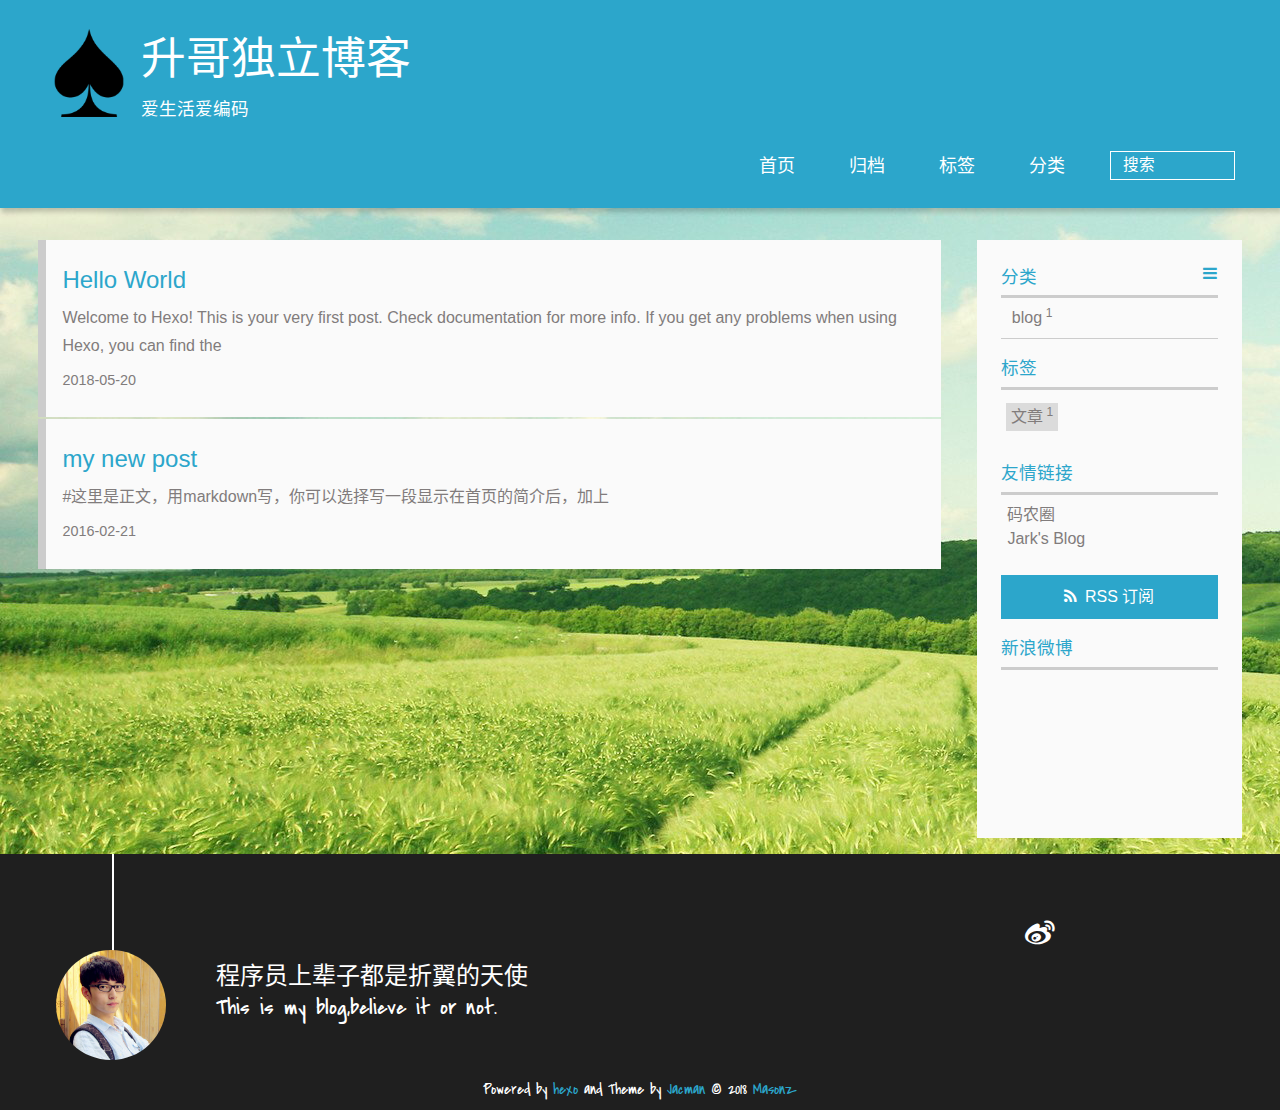
<file: index.html>
<!DOCTYPE HTML>
<html lang="zh-CN">
<head>
  <meta charset="UTF-8">
  
    <title>升哥独立博客</title>
    <meta name="viewport" content="width=device-width, initial-scale=1,user-scalable=no">
    
    <meta name="author" content="Masonz">
    

    
    <meta name="description" content="hello,every body!~">
<meta property="og:type" content="website">
<meta property="og:title" content="升哥独立博客">
<meta property="og:url" content="https://zxs12345.github.io/index.html">
<meta property="og:site_name" content="升哥独立博客">
<meta property="og:description" content="hello,every body!~">
<meta property="og:locale" content="zh-CN">
<meta name="twitter:card" content="summary">
<meta name="twitter:title" content="升哥独立博客">
<meta name="twitter:description" content="hello,every body!~">

    
    <link rel="alternative" href="/atom.xml" title="升哥独立博客" type="application/atom+xml">
    
    
    <link rel="icon" href="/img/favicon.ico">
    
    
    <link rel="apple-touch-icon" href="/img/jacman.jpg">
    <link rel="apple-touch-icon-precomposed" href="/img/jacman.jpg">
    
    <link rel="stylesheet" href="/css/style.css">
</head>

  <body>
    <header>
      
<div>
		
			<div id="imglogo">
				<a href="/"><img src="/img/logo.png" alt="升哥独立博客" title="升哥独立博客"/></a>
			</div>
			
			<div id="textlogo">
				<h1 class="site-name"><a href="/" title="升哥独立博客">升哥独立博客</a></h1>
				<h2 class="blog-motto">爱生活爱编码</h2>
			</div>
			<div class="navbar"><a class="navbutton navmobile" href="#" title="菜单">
			</a></div>
			<nav class="animated">
				<ul>
					<ul>
					 
						<li><a href="/">首页</a></li>
					
						<li><a href="/archives">归档</a></li>
					
						<li><a href="/tags">标签</a></li>
					
						<li><a href="/categories">分类</a></li>
					
					<li>
 					
					<form class="search" action="//google.com/search" method="get" accept-charset="utf-8">
						<label>Search</label>
						<input type="search" id="search" name="q" autocomplete="off" maxlength="20" placeholder="搜索" />
						<input type="hidden" name="q" value="site:zxs12345.github.io">
					</form>
					
					</li>
				</ul>
			</nav>			
</div>
    </header>
    <div id="container">
      <div id="main">

  
<section class="post" itemscope itemprop="blogitem">
  
    <a href="/2018/05/20/hello-world/" title="Hello World" itemprop="url">
  
    <h1 itemprop="name">Hello World</h1>
    
     
           <p itemprop="description" >Welcome to Hexo! This is your very first post. Check documentation for more info. If you get any problems when using Hexo, you can find the </p>
        
    
    <time datetime="2018-05-20T01:56:41.354Z" itemprop="datePublished">2018-05-20</time>
  </a>
</section>






  
<section class="post" itemscope itemprop="blogitem">
  
    <a href="/2016/02/21/my-new-post/" title="my new post" itemprop="url">
  
    <h1 itemprop="name">my new post</h1>
    
     
       <p itemprop="description" >#这里是正文，用markdown写，你可以选择写一段显示在首页的简介后，加上</p>
      
    
    <time datetime="2016-02-21T08:04:09.000Z" itemprop="datePublished">2016-02-21</time>
  </a>
</section>







</div>
      <div class="openaside"><a class="navbutton" href="#" title="显示侧边栏"></a></div>

<div id="asidepart">
<div class="closeaside"><a class="closebutton" href="#" title="隐藏侧边栏"></a></div>
<aside class="clearfix">

  


  
<div class="categorieslist">
	<p class="asidetitle">分类</p>
		<ul>
		
		  
			<li><a href="/categories/blog/" title="blog">blog<sup>1</sup></a></li>
		  
		
		</ul>
</div>


  
<div class="tagslist">
	<p class="asidetitle">标签</p>
		<ul class="clearfix">
		
			
				<li><a href="/tags/文章/" title="文章">文章<sup>1</sup></a></li>
			
		
		</ul>
</div>


  <div class="linkslist">
  <p class="asidetitle">友情链接</p>
    <ul>
        
          <li>
            
            	<a href="https://coderq.com" target="_blank" title="一个面向程序员交流分享的新一代社区">码农圈</a>
            
          </li>
        
          <li>
            
            	<a href="http://wuchong.me" target="_blank" title="Jark&#39;s Blog">Jark&#39;s Blog</a>
            
          </li>
        
    </ul>
</div>

  


  <div class="rsspart">
	<a href="/atom.xml" target="_blank" title="rss">RSS 订阅</a>
</div>

  <div class="weiboshow">
  <p class="asidetitle">新浪微博</p>
    <iframe width="100%" height="119" class="share_self"  frameborder="0" scrolling="no" src="http://widget.weibo.com/weiboshow/index.php?language=&width=0&height=119&fansRow=2&ptype=1&speed=0&skin=9&isTitle=1&noborder=1&isWeibo=0&isFans=0&uid=&verifier=b3593ceb&dpc=1"></iframe>
</div>


</aside>
</div>
    </div>
    <footer><div id="footer" >
	
	<div class="line">
		<span></span>
		<div class="author"></div>
	</div>
	
	
	<section class="info">
		<p> 程序员上辈子都是折翼的天使 <br/>
			This is my blog,believe it or not.</p>
	</section>
	 
	<div class="social-font" class="clearfix">
		
		<a href="http://weibo.com/2176287895" target="_blank" class="icon-weibo" title="微博"></a>
		
		
		
		
		
		
		
		
		
		
	</div>
			
		

		<p class="copyright">
		Powered by <a href="http://hexo.io" target="_blank" title="hexo">hexo</a> and Theme by <a href="https://github.com/wuchong/jacman" target="_blank" title="Jacman">Jacman</a> © 2018 
		
		<a href="/about" target="_blank" title="Masonz">Masonz</a>
		
		
		</p>
</div>
</footer>
    <script src="/js/jquery-2.0.3.min.js"></script>
<script src="/js/jquery.imagesloaded.min.js"></script>
<script src="/js/gallery.js"></script>
<script src="/js/jquery.qrcode-0.12.0.min.js"></script>

<script type="text/javascript">
$(document).ready(function(){ 
  $('.navbar').click(function(){
    $('header nav').toggleClass('shownav');
  });
  var myWidth = 0;
  function getSize(){
    if( typeof( window.innerWidth ) == 'number' ) {
      myWidth = window.innerWidth;
    } else if( document.documentElement && document.documentElement.clientWidth) {
      myWidth = document.documentElement.clientWidth;
    };
  };
  var m = $('#main'),
      a = $('#asidepart'),
      c = $('.closeaside'),
      o = $('.openaside');
  c.click(function(){
    a.addClass('fadeOut').css('display', 'none');
    o.css('display', 'block').addClass('fadeIn');
    m.addClass('moveMain');
  });
  o.click(function(){
    o.css('display', 'none').removeClass('beforeFadeIn');
    a.css('display', 'block').removeClass('fadeOut').addClass('fadeIn');      
    m.removeClass('moveMain');
  });
  $(window).scroll(function(){
    o.css("top",Math.max(80,260-$(this).scrollTop()));
  });
  
  $(window).resize(function(){
    getSize(); 
    if (myWidth >= 1024) {
      $('header nav').removeClass('shownav');
    }else{
      m.removeClass('moveMain');
      a.css('display', 'block').removeClass('fadeOut');
      o.css('display', 'none');
        
    }
  });
});
</script>












<link rel="stylesheet" href="/fancybox/jquery.fancybox.css" media="screen" type="text/css">
<script src="/fancybox/jquery.fancybox.pack.js"></script>
<script type="text/javascript">
$(document).ready(function(){ 
  $('.article-content').each(function(i){
    $(this).find('img').each(function(){
      if ($(this).parent().hasClass('fancybox')) return;
      var alt = this.alt;
      if (alt) $(this).after('<span class="caption">' + alt + '</span>');
      $(this).wrap('<a href="' + this.src + '" title="' + alt + '" class="fancybox"></a>');
    });
    $(this).find('.fancybox').each(function(){
      $(this).attr('rel', 'article' + i);
    });
  });
  if($.fancybox){
    $('.fancybox').fancybox();
  }
}); 
</script>



<!-- Analytics Begin -->



<script>
var _hmt = _hmt || [];
(function() {
  var hm = document.createElement("script");
  hm.src = "//hm.baidu.com/hm.js?e6d1f421bbc9962127a50488f9ed37d1";
  var s = document.getElementsByTagName("script")[0]; 
  s.parentNode.insertBefore(hm, s);
})();
</script>



<!-- Analytics End -->

<!-- Totop Begin -->

	<div id="totop">
	<a title="返回顶部"><img src="/img/scrollup.png"/></a>
	</div>
	<script src="/js/totop.js"></script>

<!-- Totop End -->

<!-- MathJax Begin -->
<!-- mathjax config similar to math.stackexchange -->


<!-- MathJax End -->

<!-- Tiny_search Begin -->

<!-- Tiny_search End -->

  </body>
 </html>
</file>
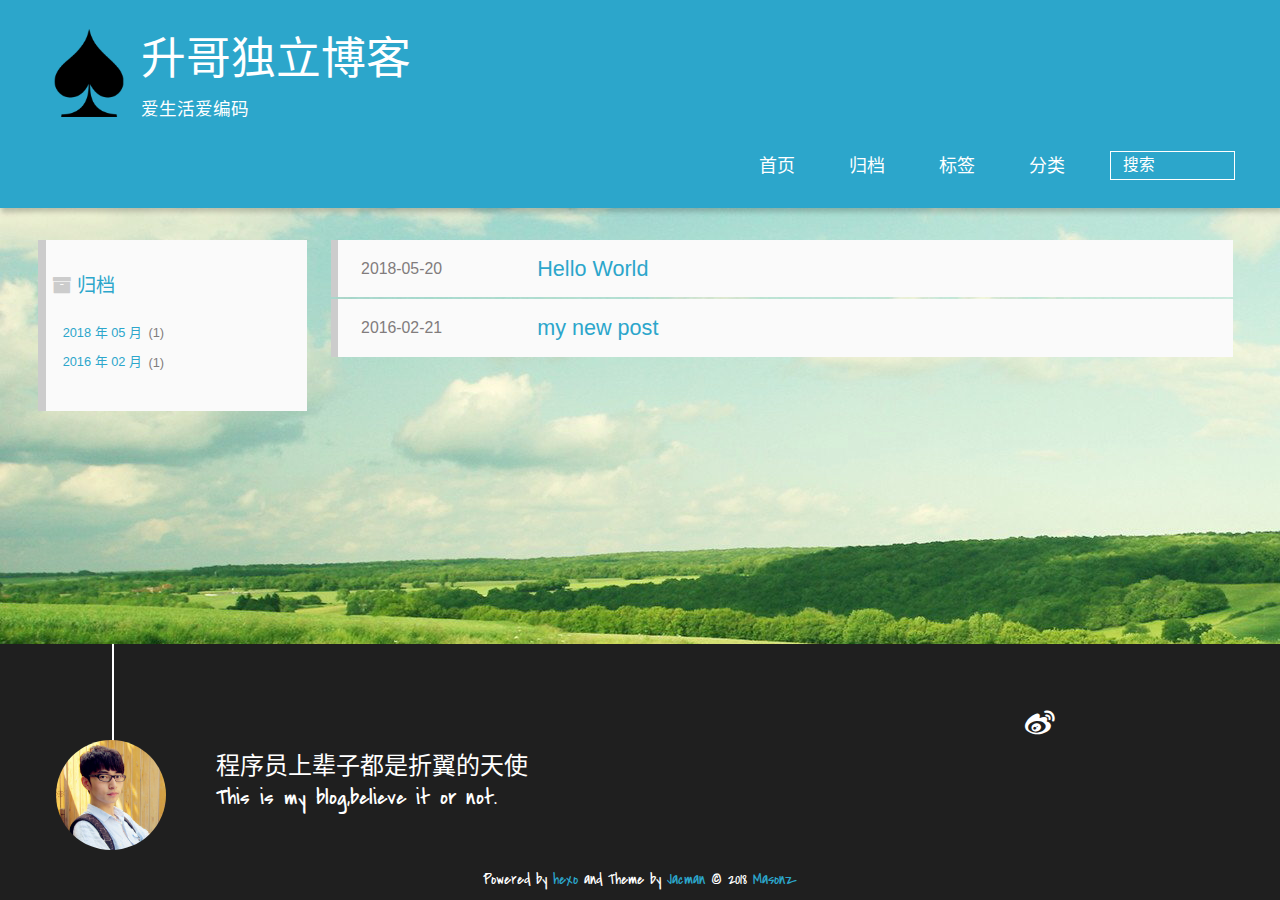
<file: archives/index.html>
<!DOCTYPE HTML>
<html lang="zh-CN">
<head>
  <meta charset="UTF-8">
  
    <title>归档 | 升哥独立博客</title>
    <meta name="viewport" content="width=device-width, initial-scale=1,user-scalable=no">
    
    <meta name="author" content="Masonz">
    

    
    <meta name="description" content="hello,every body!~">
<meta property="og:type" content="website">
<meta property="og:title" content="升哥独立博客">
<meta property="og:url" content="https://zxs12345.github.io/archives/index.html">
<meta property="og:site_name" content="升哥独立博客">
<meta property="og:description" content="hello,every body!~">
<meta property="og:locale" content="zh-CN">
<meta name="twitter:card" content="summary">
<meta name="twitter:title" content="升哥独立博客">
<meta name="twitter:description" content="hello,every body!~">

    
    <link rel="alternative" href="/atom.xml" title="升哥独立博客" type="application/atom+xml">
    
    
    <link rel="icon" href="/img/favicon.ico">
    
    
    <link rel="apple-touch-icon" href="/img/jacman.jpg">
    <link rel="apple-touch-icon-precomposed" href="/img/jacman.jpg">
    
    <link rel="stylesheet" href="/css/style.css">
</head>

    <body>
      <header>
        
<div>
		
			<div id="imglogo">
				<a href="/"><img src="/img/logo.png" alt="升哥独立博客" title="升哥独立博客"/></a>
			</div>
			
			<div id="textlogo">
				<h1 class="site-name"><a href="/" title="升哥独立博客">升哥独立博客</a></h1>
				<h2 class="blog-motto">爱生活爱编码</h2>
			</div>
			<div class="navbar"><a class="navbutton navmobile" href="#" title="菜单">
			</a></div>
			<nav class="animated">
				<ul>
					<ul>
					 
						<li><a href="/">首页</a></li>
					
						<li><a href="/archives">归档</a></li>
					
						<li><a href="/tags">标签</a></li>
					
						<li><a href="/categories">分类</a></li>
					
					<li>
 					
					<form class="search" action="//google.com/search" method="get" accept-charset="utf-8">
						<label>Search</label>
						<input type="search" id="search" name="q" autocomplete="off" maxlength="20" placeholder="搜索" />
						<input type="hidden" name="q" value="site:zxs12345.github.io">
					</form>
					
					</li>
				</ul>
			</nav>			
</div>
      </header>
      <div id="container">
        

<div class="archive-title" >
  <h2 class="archive-icon">归档</h2>
  
  <div class="archiveslist archive-float clearfix">
   <ul class="archive-list"><li class="archive-list-item"><a class="archive-list-link" href="/archives/2018/05/">2018 年 05 月</a><span class="archive-list-count">1</span></li><li class="archive-list-item"><a class="archive-list-link" href="/archives/2016/02/">2016 年 02 月</a><span class="archive-list-count">1</span></li></ul>
 </div>
  
</div>
<div id="main" class="archive-part clearfix">
  <div id="archive-page">

  <section class="post" itemscope itemprop="blogPost">
  
    <a href="/2018/05/20/hello-world/" title="Hello World" itemprop="url">
  

    <time datetime="2018-05-20T01:56:41.354Z" itemprop="datePublished">2018-05-20</time>


    <h1 itemprop="name">Hello World</h1>

  </a>
</section>

  <section class="post" itemscope itemprop="blogPost">
  
    <a href="/2016/02/21/my-new-post/" title="my new post" itemprop="url">
  

    <time datetime="2016-02-21T08:04:09.000Z" itemprop="datePublished">2016-02-21</time>


    <h1 itemprop="name">my new post</h1>

  </a>
</section>


  </div>
</div>

      </div>
      <footer><div id="footer" >
	
	<div class="line">
		<span></span>
		<div class="author"></div>
	</div>
	
	
	<section class="info">
		<p> 程序员上辈子都是折翼的天使 <br/>
			This is my blog,believe it or not.</p>
	</section>
	 
	<div class="social-font" class="clearfix">
		
		<a href="http://weibo.com/2176287895" target="_blank" class="icon-weibo" title="微博"></a>
		
		
		
		
		
		
		
		
		
		
	</div>
			
		

		<p class="copyright">
		Powered by <a href="http://hexo.io" target="_blank" title="hexo">hexo</a> and Theme by <a href="https://github.com/wuchong/jacman" target="_blank" title="Jacman">Jacman</a> © 2018 
		
		<a href="/about" target="_blank" title="Masonz">Masonz</a>
		
		
		</p>
</div>
</footer>
      <script src="/js/jquery-2.0.3.min.js"></script>
<script src="/js/jquery.imagesloaded.min.js"></script>
<script src="/js/gallery.js"></script>
<script src="/js/jquery.qrcode-0.12.0.min.js"></script>

<script type="text/javascript">
$(document).ready(function(){ 
  $('.navbar').click(function(){
    $('header nav').toggleClass('shownav');
  });
  var myWidth = 0;
  function getSize(){
    if( typeof( window.innerWidth ) == 'number' ) {
      myWidth = window.innerWidth;
    } else if( document.documentElement && document.documentElement.clientWidth) {
      myWidth = document.documentElement.clientWidth;
    };
  };
  var m = $('#main'),
      a = $('#asidepart'),
      c = $('.closeaside'),
      o = $('.openaside');
  c.click(function(){
    a.addClass('fadeOut').css('display', 'none');
    o.css('display', 'block').addClass('fadeIn');
    m.addClass('moveMain');
  });
  o.click(function(){
    o.css('display', 'none').removeClass('beforeFadeIn');
    a.css('display', 'block').removeClass('fadeOut').addClass('fadeIn');      
    m.removeClass('moveMain');
  });
  $(window).scroll(function(){
    o.css("top",Math.max(80,260-$(this).scrollTop()));
  });
  
  $(window).resize(function(){
    getSize(); 
    if (myWidth >= 1024) {
      $('header nav').removeClass('shownav');
    }else{
      m.removeClass('moveMain');
      a.css('display', 'block').removeClass('fadeOut');
      o.css('display', 'none');
        
    }
  });
});
</script>












<link rel="stylesheet" href="/fancybox/jquery.fancybox.css" media="screen" type="text/css">
<script src="/fancybox/jquery.fancybox.pack.js"></script>
<script type="text/javascript">
$(document).ready(function(){ 
  $('.article-content').each(function(i){
    $(this).find('img').each(function(){
      if ($(this).parent().hasClass('fancybox')) return;
      var alt = this.alt;
      if (alt) $(this).after('<span class="caption">' + alt + '</span>');
      $(this).wrap('<a href="' + this.src + '" title="' + alt + '" class="fancybox"></a>');
    });
    $(this).find('.fancybox').each(function(){
      $(this).attr('rel', 'article' + i);
    });
  });
  if($.fancybox){
    $('.fancybox').fancybox();
  }
}); 
</script>



<!-- Analytics Begin -->



<script>
var _hmt = _hmt || [];
(function() {
  var hm = document.createElement("script");
  hm.src = "//hm.baidu.com/hm.js?e6d1f421bbc9962127a50488f9ed37d1";
  var s = document.getElementsByTagName("script")[0]; 
  s.parentNode.insertBefore(hm, s);
})();
</script>



<!-- Analytics End -->

<!-- Totop Begin -->

	<div id="totop">
	<a title="返回顶部"><img src="/img/scrollup.png"/></a>
	</div>
	<script src="/js/totop.js"></script>

<!-- Totop End -->

<!-- MathJax Begin -->
<!-- mathjax config similar to math.stackexchange -->


<!-- MathJax End -->

<!-- Tiny_search Begin -->

<!-- Tiny_search End -->

    </body>
   </html>
</file>
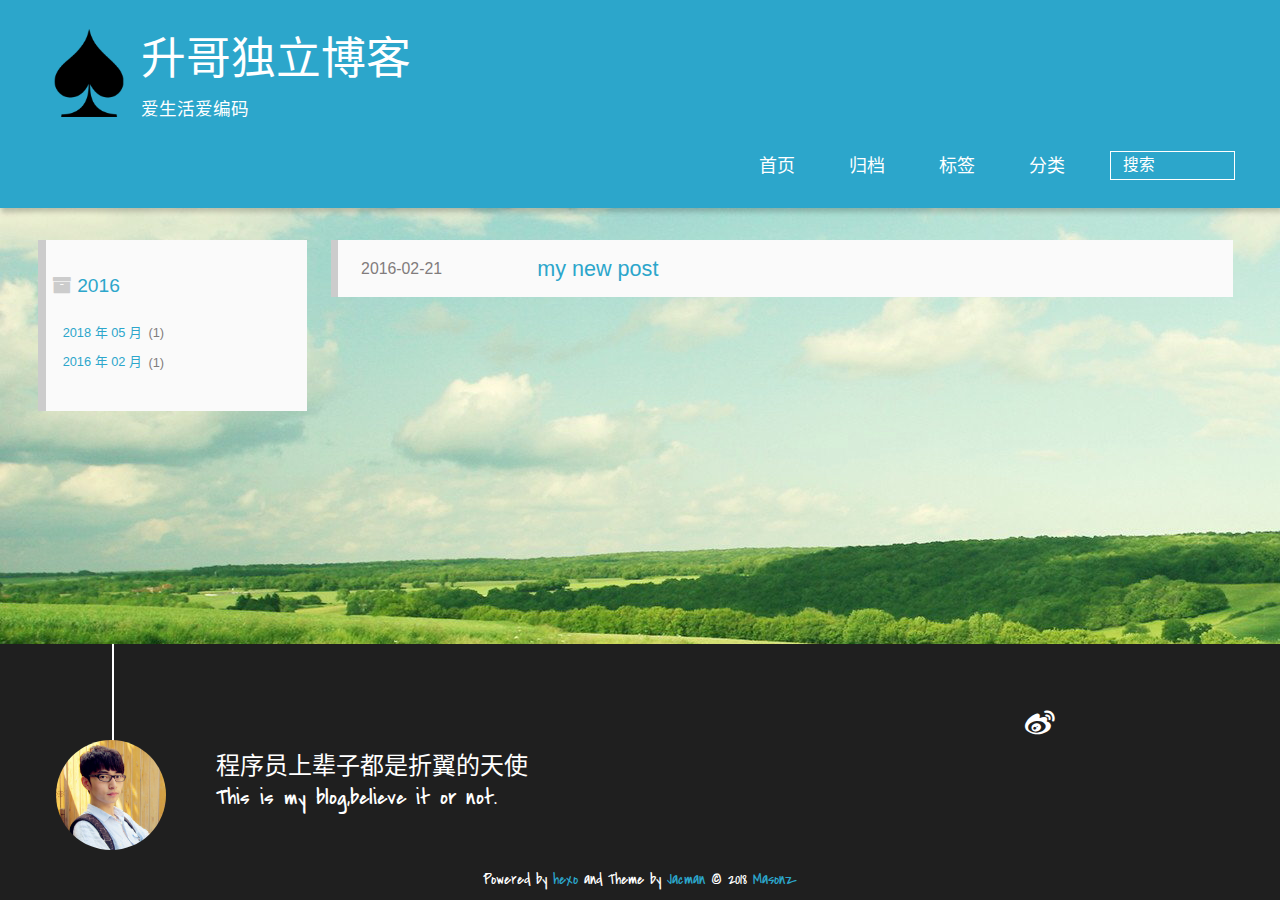
<file: archives/2016/index.html>
<!DOCTYPE HTML>
<html lang="zh-CN">
<head>
  <meta charset="UTF-8">
  
    <title>归档: 2016 | 升哥独立博客</title>
    <meta name="viewport" content="width=device-width, initial-scale=1,user-scalable=no">
    
    <meta name="author" content="Masonz">
    

    
    <meta name="description" content="hello,every body!~">
<meta property="og:type" content="website">
<meta property="og:title" content="升哥独立博客">
<meta property="og:url" content="https://zxs12345.github.io/archives/2016/index.html">
<meta property="og:site_name" content="升哥独立博客">
<meta property="og:description" content="hello,every body!~">
<meta property="og:locale" content="zh-CN">
<meta name="twitter:card" content="summary">
<meta name="twitter:title" content="升哥独立博客">
<meta name="twitter:description" content="hello,every body!~">

    
    <link rel="alternative" href="/atom.xml" title="升哥独立博客" type="application/atom+xml">
    
    
    <link rel="icon" href="/img/favicon.ico">
    
    
    <link rel="apple-touch-icon" href="/img/jacman.jpg">
    <link rel="apple-touch-icon-precomposed" href="/img/jacman.jpg">
    
    <link rel="stylesheet" href="/css/style.css">
</head>

    <body>
      <header>
        
<div>
		
			<div id="imglogo">
				<a href="/"><img src="/img/logo.png" alt="升哥独立博客" title="升哥独立博客"/></a>
			</div>
			
			<div id="textlogo">
				<h1 class="site-name"><a href="/" title="升哥独立博客">升哥独立博客</a></h1>
				<h2 class="blog-motto">爱生活爱编码</h2>
			</div>
			<div class="navbar"><a class="navbutton navmobile" href="#" title="菜单">
			</a></div>
			<nav class="animated">
				<ul>
					<ul>
					 
						<li><a href="/">首页</a></li>
					
						<li><a href="/archives">归档</a></li>
					
						<li><a href="/tags">标签</a></li>
					
						<li><a href="/categories">分类</a></li>
					
					<li>
 					
					<form class="search" action="//google.com/search" method="get" accept-charset="utf-8">
						<label>Search</label>
						<input type="search" id="search" name="q" autocomplete="off" maxlength="20" placeholder="搜索" />
						<input type="hidden" name="q" value="site:zxs12345.github.io">
					</form>
					
					</li>
				</ul>
			</nav>			
</div>
      </header>
      <div id="container">
        

<div class="archive-title" >
  <h2 class="archive-icon">2016</h2>
  
  <div class="archiveslist archive-float clearfix">
   <ul class="archive-list"><li class="archive-list-item"><a class="archive-list-link" href="/archives/2018/05/">2018 年 05 月</a><span class="archive-list-count">1</span></li><li class="archive-list-item"><a class="archive-list-link" href="/archives/2016/02/">2016 年 02 月</a><span class="archive-list-count">1</span></li></ul>
 </div>
  
</div>
<div id="main" class="archive-part clearfix">
  <div id="archive-page">

  <section class="post" itemscope itemprop="blogPost">
  
    <a href="/2016/02/21/my-new-post/" title="my new post" itemprop="url">
  

    <time datetime="2016-02-21T08:04:09.000Z" itemprop="datePublished">2016-02-21</time>


    <h1 itemprop="name">my new post</h1>

  </a>
</section>


  </div>
</div>

      </div>
      <footer><div id="footer" >
	
	<div class="line">
		<span></span>
		<div class="author"></div>
	</div>
	
	
	<section class="info">
		<p> 程序员上辈子都是折翼的天使 <br/>
			This is my blog,believe it or not.</p>
	</section>
	 
	<div class="social-font" class="clearfix">
		
		<a href="http://weibo.com/2176287895" target="_blank" class="icon-weibo" title="微博"></a>
		
		
		
		
		
		
		
		
		
		
	</div>
			
		

		<p class="copyright">
		Powered by <a href="http://hexo.io" target="_blank" title="hexo">hexo</a> and Theme by <a href="https://github.com/wuchong/jacman" target="_blank" title="Jacman">Jacman</a> © 2018 
		
		<a href="/about" target="_blank" title="Masonz">Masonz</a>
		
		
		</p>
</div>
</footer>
      <script src="/js/jquery-2.0.3.min.js"></script>
<script src="/js/jquery.imagesloaded.min.js"></script>
<script src="/js/gallery.js"></script>
<script src="/js/jquery.qrcode-0.12.0.min.js"></script>

<script type="text/javascript">
$(document).ready(function(){ 
  $('.navbar').click(function(){
    $('header nav').toggleClass('shownav');
  });
  var myWidth = 0;
  function getSize(){
    if( typeof( window.innerWidth ) == 'number' ) {
      myWidth = window.innerWidth;
    } else if( document.documentElement && document.documentElement.clientWidth) {
      myWidth = document.documentElement.clientWidth;
    };
  };
  var m = $('#main'),
      a = $('#asidepart'),
      c = $('.closeaside'),
      o = $('.openaside');
  c.click(function(){
    a.addClass('fadeOut').css('display', 'none');
    o.css('display', 'block').addClass('fadeIn');
    m.addClass('moveMain');
  });
  o.click(function(){
    o.css('display', 'none').removeClass('beforeFadeIn');
    a.css('display', 'block').removeClass('fadeOut').addClass('fadeIn');      
    m.removeClass('moveMain');
  });
  $(window).scroll(function(){
    o.css("top",Math.max(80,260-$(this).scrollTop()));
  });
  
  $(window).resize(function(){
    getSize(); 
    if (myWidth >= 1024) {
      $('header nav').removeClass('shownav');
    }else{
      m.removeClass('moveMain');
      a.css('display', 'block').removeClass('fadeOut');
      o.css('display', 'none');
        
    }
  });
});
</script>












<link rel="stylesheet" href="/fancybox/jquery.fancybox.css" media="screen" type="text/css">
<script src="/fancybox/jquery.fancybox.pack.js"></script>
<script type="text/javascript">
$(document).ready(function(){ 
  $('.article-content').each(function(i){
    $(this).find('img').each(function(){
      if ($(this).parent().hasClass('fancybox')) return;
      var alt = this.alt;
      if (alt) $(this).after('<span class="caption">' + alt + '</span>');
      $(this).wrap('<a href="' + this.src + '" title="' + alt + '" class="fancybox"></a>');
    });
    $(this).find('.fancybox').each(function(){
      $(this).attr('rel', 'article' + i);
    });
  });
  if($.fancybox){
    $('.fancybox').fancybox();
  }
}); 
</script>



<!-- Analytics Begin -->



<script>
var _hmt = _hmt || [];
(function() {
  var hm = document.createElement("script");
  hm.src = "//hm.baidu.com/hm.js?e6d1f421bbc9962127a50488f9ed37d1";
  var s = document.getElementsByTagName("script")[0]; 
  s.parentNode.insertBefore(hm, s);
})();
</script>



<!-- Analytics End -->

<!-- Totop Begin -->

	<div id="totop">
	<a title="返回顶部"><img src="/img/scrollup.png"/></a>
	</div>
	<script src="/js/totop.js"></script>

<!-- Totop End -->

<!-- MathJax Begin -->
<!-- mathjax config similar to math.stackexchange -->


<!-- MathJax End -->

<!-- Tiny_search Begin -->

<!-- Tiny_search End -->

    </body>
   </html>
</file>
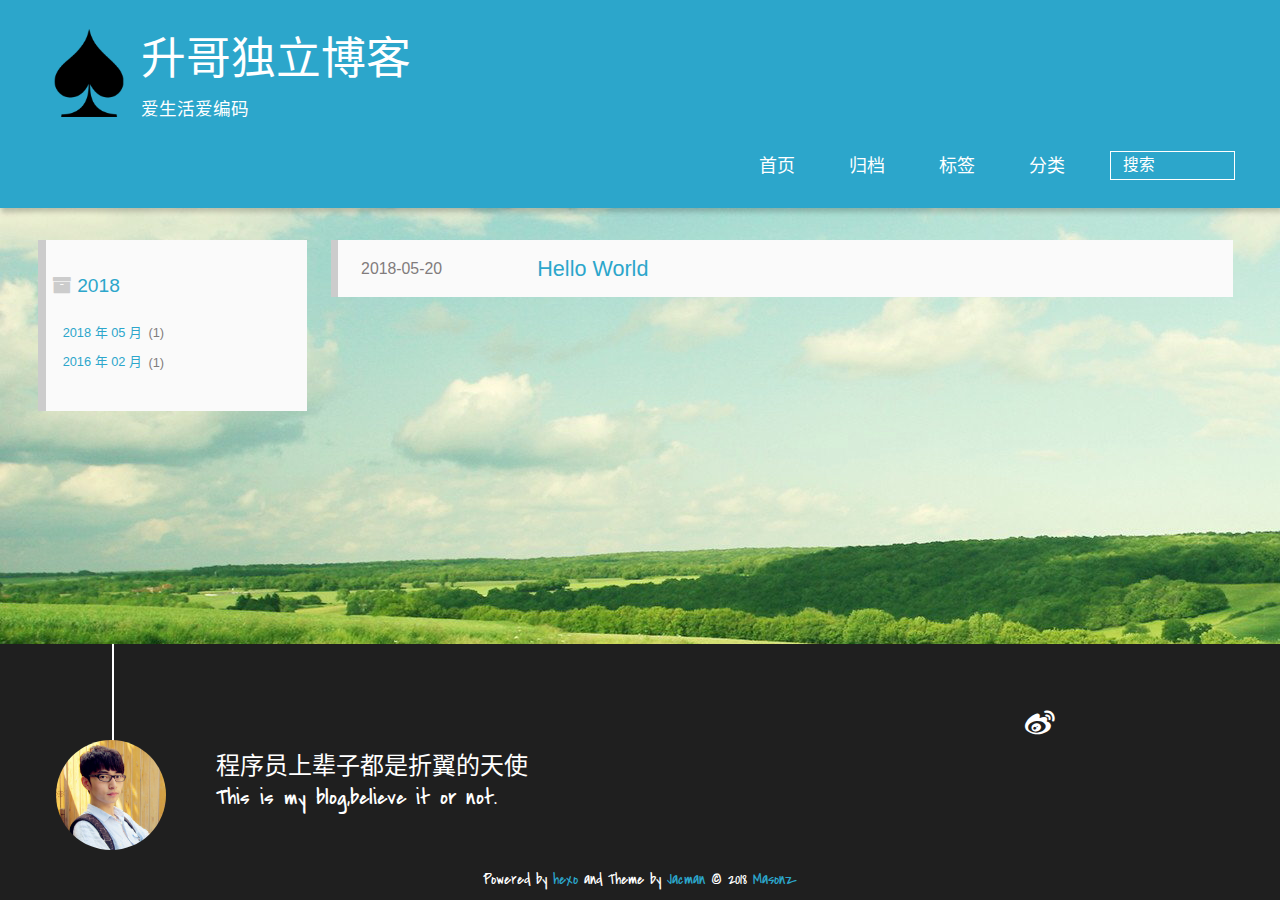
<file: archives/2018/index.html>
<!DOCTYPE HTML>
<html lang="zh-CN">
<head>
  <meta charset="UTF-8">
  
    <title>归档: 2018 | 升哥独立博客</title>
    <meta name="viewport" content="width=device-width, initial-scale=1,user-scalable=no">
    
    <meta name="author" content="Masonz">
    

    
    <meta name="description" content="hello,every body!~">
<meta property="og:type" content="website">
<meta property="og:title" content="升哥独立博客">
<meta property="og:url" content="https://zxs12345.github.io/archives/2018/index.html">
<meta property="og:site_name" content="升哥独立博客">
<meta property="og:description" content="hello,every body!~">
<meta property="og:locale" content="zh-CN">
<meta name="twitter:card" content="summary">
<meta name="twitter:title" content="升哥独立博客">
<meta name="twitter:description" content="hello,every body!~">

    
    <link rel="alternative" href="/atom.xml" title="升哥独立博客" type="application/atom+xml">
    
    
    <link rel="icon" href="/img/favicon.ico">
    
    
    <link rel="apple-touch-icon" href="/img/jacman.jpg">
    <link rel="apple-touch-icon-precomposed" href="/img/jacman.jpg">
    
    <link rel="stylesheet" href="/css/style.css">
</head>

    <body>
      <header>
        
<div>
		
			<div id="imglogo">
				<a href="/"><img src="/img/logo.png" alt="升哥独立博客" title="升哥独立博客"/></a>
			</div>
			
			<div id="textlogo">
				<h1 class="site-name"><a href="/" title="升哥独立博客">升哥独立博客</a></h1>
				<h2 class="blog-motto">爱生活爱编码</h2>
			</div>
			<div class="navbar"><a class="navbutton navmobile" href="#" title="菜单">
			</a></div>
			<nav class="animated">
				<ul>
					<ul>
					 
						<li><a href="/">首页</a></li>
					
						<li><a href="/archives">归档</a></li>
					
						<li><a href="/tags">标签</a></li>
					
						<li><a href="/categories">分类</a></li>
					
					<li>
 					
					<form class="search" action="//google.com/search" method="get" accept-charset="utf-8">
						<label>Search</label>
						<input type="search" id="search" name="q" autocomplete="off" maxlength="20" placeholder="搜索" />
						<input type="hidden" name="q" value="site:zxs12345.github.io">
					</form>
					
					</li>
				</ul>
			</nav>			
</div>
      </header>
      <div id="container">
        

<div class="archive-title" >
  <h2 class="archive-icon">2018</h2>
  
  <div class="archiveslist archive-float clearfix">
   <ul class="archive-list"><li class="archive-list-item"><a class="archive-list-link" href="/archives/2018/05/">2018 年 05 月</a><span class="archive-list-count">1</span></li><li class="archive-list-item"><a class="archive-list-link" href="/archives/2016/02/">2016 年 02 月</a><span class="archive-list-count">1</span></li></ul>
 </div>
  
</div>
<div id="main" class="archive-part clearfix">
  <div id="archive-page">

  <section class="post" itemscope itemprop="blogPost">
  
    <a href="/2018/05/20/hello-world/" title="Hello World" itemprop="url">
  

    <time datetime="2018-05-20T01:56:41.354Z" itemprop="datePublished">2018-05-20</time>


    <h1 itemprop="name">Hello World</h1>

  </a>
</section>


  </div>
</div>

      </div>
      <footer><div id="footer" >
	
	<div class="line">
		<span></span>
		<div class="author"></div>
	</div>
	
	
	<section class="info">
		<p> 程序员上辈子都是折翼的天使 <br/>
			This is my blog,believe it or not.</p>
	</section>
	 
	<div class="social-font" class="clearfix">
		
		<a href="http://weibo.com/2176287895" target="_blank" class="icon-weibo" title="微博"></a>
		
		
		
		
		
		
		
		
		
		
	</div>
			
		

		<p class="copyright">
		Powered by <a href="http://hexo.io" target="_blank" title="hexo">hexo</a> and Theme by <a href="https://github.com/wuchong/jacman" target="_blank" title="Jacman">Jacman</a> © 2018 
		
		<a href="/about" target="_blank" title="Masonz">Masonz</a>
		
		
		</p>
</div>
</footer>
      <script src="/js/jquery-2.0.3.min.js"></script>
<script src="/js/jquery.imagesloaded.min.js"></script>
<script src="/js/gallery.js"></script>
<script src="/js/jquery.qrcode-0.12.0.min.js"></script>

<script type="text/javascript">
$(document).ready(function(){ 
  $('.navbar').click(function(){
    $('header nav').toggleClass('shownav');
  });
  var myWidth = 0;
  function getSize(){
    if( typeof( window.innerWidth ) == 'number' ) {
      myWidth = window.innerWidth;
    } else if( document.documentElement && document.documentElement.clientWidth) {
      myWidth = document.documentElement.clientWidth;
    };
  };
  var m = $('#main'),
      a = $('#asidepart'),
      c = $('.closeaside'),
      o = $('.openaside');
  c.click(function(){
    a.addClass('fadeOut').css('display', 'none');
    o.css('display', 'block').addClass('fadeIn');
    m.addClass('moveMain');
  });
  o.click(function(){
    o.css('display', 'none').removeClass('beforeFadeIn');
    a.css('display', 'block').removeClass('fadeOut').addClass('fadeIn');      
    m.removeClass('moveMain');
  });
  $(window).scroll(function(){
    o.css("top",Math.max(80,260-$(this).scrollTop()));
  });
  
  $(window).resize(function(){
    getSize(); 
    if (myWidth >= 1024) {
      $('header nav').removeClass('shownav');
    }else{
      m.removeClass('moveMain');
      a.css('display', 'block').removeClass('fadeOut');
      o.css('display', 'none');
        
    }
  });
});
</script>












<link rel="stylesheet" href="/fancybox/jquery.fancybox.css" media="screen" type="text/css">
<script src="/fancybox/jquery.fancybox.pack.js"></script>
<script type="text/javascript">
$(document).ready(function(){ 
  $('.article-content').each(function(i){
    $(this).find('img').each(function(){
      if ($(this).parent().hasClass('fancybox')) return;
      var alt = this.alt;
      if (alt) $(this).after('<span class="caption">' + alt + '</span>');
      $(this).wrap('<a href="' + this.src + '" title="' + alt + '" class="fancybox"></a>');
    });
    $(this).find('.fancybox').each(function(){
      $(this).attr('rel', 'article' + i);
    });
  });
  if($.fancybox){
    $('.fancybox').fancybox();
  }
}); 
</script>



<!-- Analytics Begin -->



<script>
var _hmt = _hmt || [];
(function() {
  var hm = document.createElement("script");
  hm.src = "//hm.baidu.com/hm.js?e6d1f421bbc9962127a50488f9ed37d1";
  var s = document.getElementsByTagName("script")[0]; 
  s.parentNode.insertBefore(hm, s);
})();
</script>



<!-- Analytics End -->

<!-- Totop Begin -->

	<div id="totop">
	<a title="返回顶部"><img src="/img/scrollup.png"/></a>
	</div>
	<script src="/js/totop.js"></script>

<!-- Totop End -->

<!-- MathJax Begin -->
<!-- mathjax config similar to math.stackexchange -->


<!-- MathJax End -->

<!-- Tiny_search Begin -->

<!-- Tiny_search End -->

    </body>
   </html>
</file>
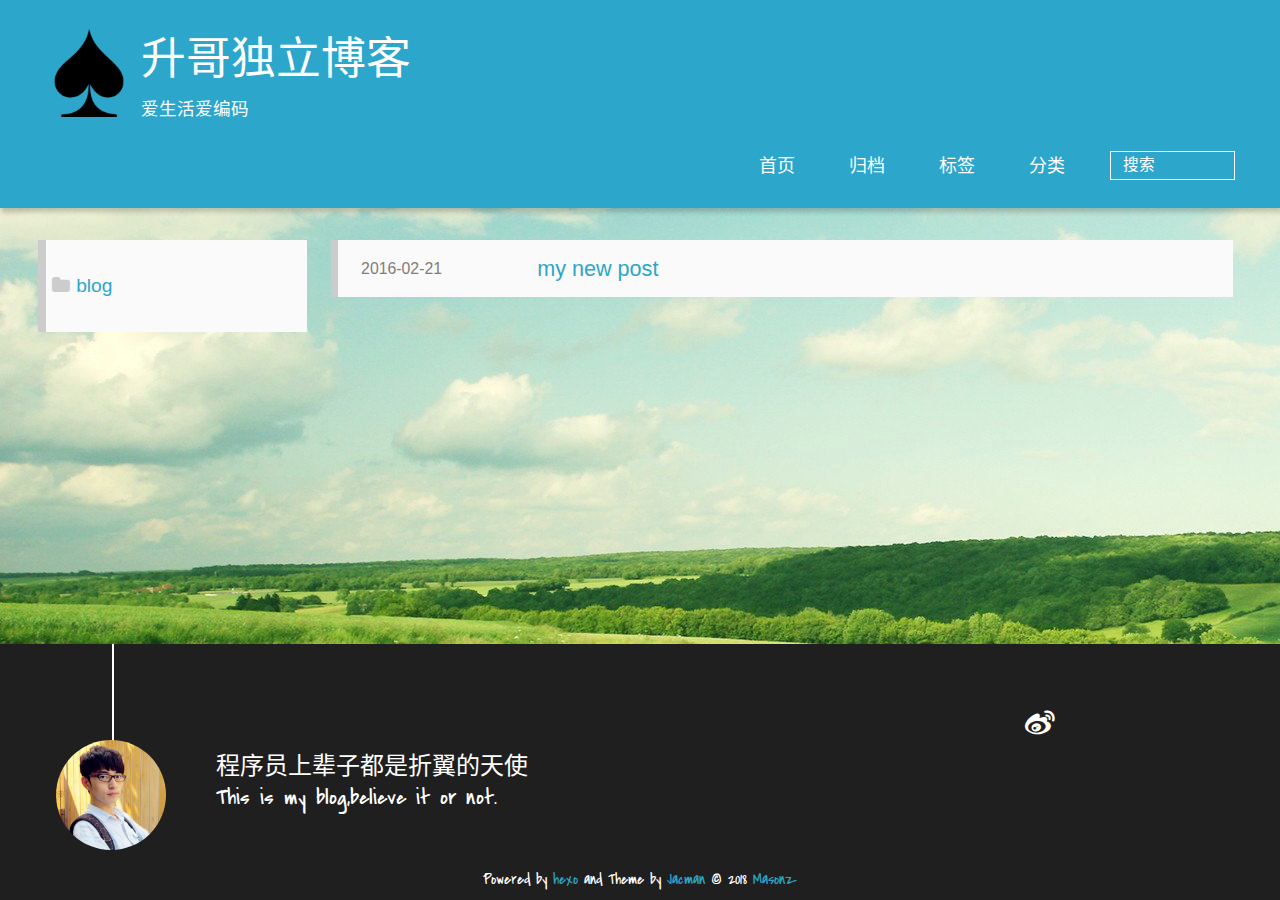
<file: categories/blog/index.html>
<!DOCTYPE HTML>
<html lang="zh-CN">
<head>
  <meta charset="UTF-8">
  
    <title>分类 : blog | 升哥独立博客</title>
    <meta name="viewport" content="width=device-width, initial-scale=1,user-scalable=no">
    
    <meta name="author" content="Masonz">
    

    
    <meta name="description" content="hello,every body!~">
<meta property="og:type" content="website">
<meta property="og:title" content="升哥独立博客">
<meta property="og:url" content="https://zxs12345.github.io/categories/blog/index.html">
<meta property="og:site_name" content="升哥独立博客">
<meta property="og:description" content="hello,every body!~">
<meta property="og:locale" content="zh-CN">
<meta name="twitter:card" content="summary">
<meta name="twitter:title" content="升哥独立博客">
<meta name="twitter:description" content="hello,every body!~">

    
    <link rel="alternative" href="/atom.xml" title="升哥独立博客" type="application/atom+xml">
    
    
    <link rel="icon" href="/img/favicon.ico">
    
    
    <link rel="apple-touch-icon" href="/img/jacman.jpg">
    <link rel="apple-touch-icon-precomposed" href="/img/jacman.jpg">
    
    <link rel="stylesheet" href="/css/style.css">
</head>

    <body>
      <header>
        
<div>
		
			<div id="imglogo">
				<a href="/"><img src="/img/logo.png" alt="升哥独立博客" title="升哥独立博客"/></a>
			</div>
			
			<div id="textlogo">
				<h1 class="site-name"><a href="/" title="升哥独立博客">升哥独立博客</a></h1>
				<h2 class="blog-motto">爱生活爱编码</h2>
			</div>
			<div class="navbar"><a class="navbutton navmobile" href="#" title="菜单">
			</a></div>
			<nav class="animated">
				<ul>
					<ul>
					 
						<li><a href="/">首页</a></li>
					
						<li><a href="/archives">归档</a></li>
					
						<li><a href="/tags">标签</a></li>
					
						<li><a href="/categories">分类</a></li>
					
					<li>
 					
					<form class="search" action="//google.com/search" method="get" accept-charset="utf-8">
						<label>Search</label>
						<input type="search" id="search" name="q" autocomplete="off" maxlength="20" placeholder="搜索" />
						<input type="hidden" name="q" value="site:zxs12345.github.io">
					</form>
					
					</li>
				</ul>
			</nav>			
</div>
      </header>
      <div id="container">
        

<div class="archive-title" >
  <h2 class="category-icon">blog</h2>
  
</div>
<div id="main" class="archive-part clearfix">
  <div id="archive-page">

  <section class="post" itemscope itemprop="blogPost">
  
    <a href="/2016/02/21/my-new-post/" title="my new post" itemprop="url">
  

    <time datetime="2016-02-21T08:04:09.000Z" itemprop="datePublished">2016-02-21</time>


    <h1 itemprop="name">my new post</h1>

  </a>
</section>


  </div>
</div>

      </div>
      <footer><div id="footer" >
	
	<div class="line">
		<span></span>
		<div class="author"></div>
	</div>
	
	
	<section class="info">
		<p> 程序员上辈子都是折翼的天使 <br/>
			This is my blog,believe it or not.</p>
	</section>
	 
	<div class="social-font" class="clearfix">
		
		<a href="http://weibo.com/2176287895" target="_blank" class="icon-weibo" title="微博"></a>
		
		
		
		
		
		
		
		
		
		
	</div>
			
		

		<p class="copyright">
		Powered by <a href="http://hexo.io" target="_blank" title="hexo">hexo</a> and Theme by <a href="https://github.com/wuchong/jacman" target="_blank" title="Jacman">Jacman</a> © 2018 
		
		<a href="/about" target="_blank" title="Masonz">Masonz</a>
		
		
		</p>
</div>
</footer>
      <script src="/js/jquery-2.0.3.min.js"></script>
<script src="/js/jquery.imagesloaded.min.js"></script>
<script src="/js/gallery.js"></script>
<script src="/js/jquery.qrcode-0.12.0.min.js"></script>

<script type="text/javascript">
$(document).ready(function(){ 
  $('.navbar').click(function(){
    $('header nav').toggleClass('shownav');
  });
  var myWidth = 0;
  function getSize(){
    if( typeof( window.innerWidth ) == 'number' ) {
      myWidth = window.innerWidth;
    } else if( document.documentElement && document.documentElement.clientWidth) {
      myWidth = document.documentElement.clientWidth;
    };
  };
  var m = $('#main'),
      a = $('#asidepart'),
      c = $('.closeaside'),
      o = $('.openaside');
  c.click(function(){
    a.addClass('fadeOut').css('display', 'none');
    o.css('display', 'block').addClass('fadeIn');
    m.addClass('moveMain');
  });
  o.click(function(){
    o.css('display', 'none').removeClass('beforeFadeIn');
    a.css('display', 'block').removeClass('fadeOut').addClass('fadeIn');      
    m.removeClass('moveMain');
  });
  $(window).scroll(function(){
    o.css("top",Math.max(80,260-$(this).scrollTop()));
  });
  
  $(window).resize(function(){
    getSize(); 
    if (myWidth >= 1024) {
      $('header nav').removeClass('shownav');
    }else{
      m.removeClass('moveMain');
      a.css('display', 'block').removeClass('fadeOut');
      o.css('display', 'none');
        
    }
  });
});
</script>












<link rel="stylesheet" href="/fancybox/jquery.fancybox.css" media="screen" type="text/css">
<script src="/fancybox/jquery.fancybox.pack.js"></script>
<script type="text/javascript">
$(document).ready(function(){ 
  $('.article-content').each(function(i){
    $(this).find('img').each(function(){
      if ($(this).parent().hasClass('fancybox')) return;
      var alt = this.alt;
      if (alt) $(this).after('<span class="caption">' + alt + '</span>');
      $(this).wrap('<a href="' + this.src + '" title="' + alt + '" class="fancybox"></a>');
    });
    $(this).find('.fancybox').each(function(){
      $(this).attr('rel', 'article' + i);
    });
  });
  if($.fancybox){
    $('.fancybox').fancybox();
  }
}); 
</script>



<!-- Analytics Begin -->



<script>
var _hmt = _hmt || [];
(function() {
  var hm = document.createElement("script");
  hm.src = "//hm.baidu.com/hm.js?e6d1f421bbc9962127a50488f9ed37d1";
  var s = document.getElementsByTagName("script")[0]; 
  s.parentNode.insertBefore(hm, s);
})();
</script>



<!-- Analytics End -->

<!-- Totop Begin -->

	<div id="totop">
	<a title="返回顶部"><img src="/img/scrollup.png"/></a>
	</div>
	<script src="/js/totop.js"></script>

<!-- Totop End -->

<!-- MathJax Begin -->
<!-- mathjax config similar to math.stackexchange -->


<!-- MathJax End -->

<!-- Tiny_search Begin -->

<!-- Tiny_search End -->

    </body>
   </html>
</file>
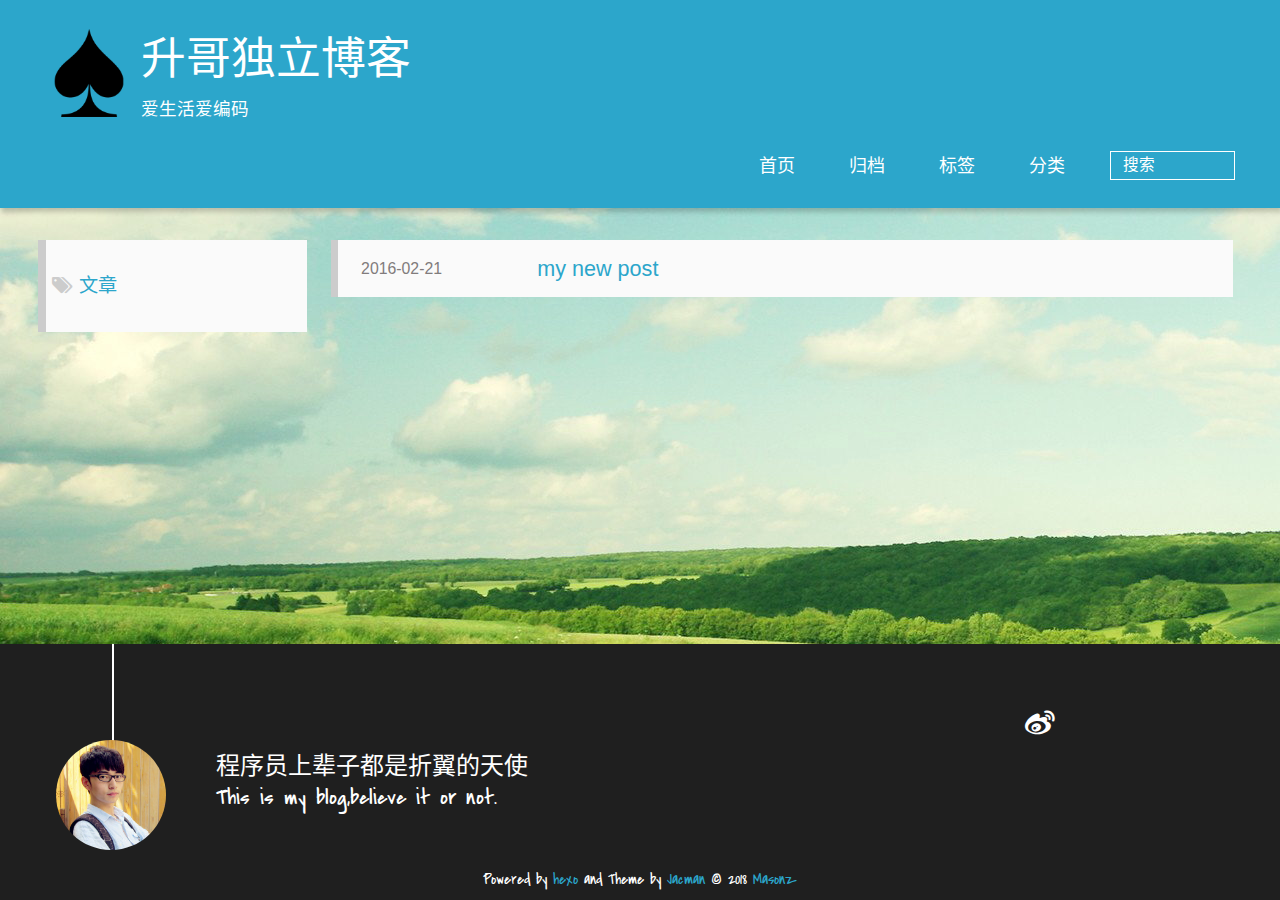
<file: tags/文章/index.html>
<!DOCTYPE HTML>
<html lang="zh-CN">
<head>
  <meta charset="UTF-8">
  
    <title>标签 : 文章 | 升哥独立博客</title>
    <meta name="viewport" content="width=device-width, initial-scale=1,user-scalable=no">
    
    <meta name="author" content="Masonz">
    

    
    <meta name="description" content="hello,every body!~">
<meta property="og:type" content="website">
<meta property="og:title" content="升哥独立博客">
<meta property="og:url" content="https://zxs12345.github.io/tags/文章/index.html">
<meta property="og:site_name" content="升哥独立博客">
<meta property="og:description" content="hello,every body!~">
<meta property="og:locale" content="zh-CN">
<meta name="twitter:card" content="summary">
<meta name="twitter:title" content="升哥独立博客">
<meta name="twitter:description" content="hello,every body!~">

    
    <link rel="alternative" href="/atom.xml" title="升哥独立博客" type="application/atom+xml">
    
    
    <link rel="icon" href="/img/favicon.ico">
    
    
    <link rel="apple-touch-icon" href="/img/jacman.jpg">
    <link rel="apple-touch-icon-precomposed" href="/img/jacman.jpg">
    
    <link rel="stylesheet" href="/css/style.css">
</head>

    <body>
      <header>
        
<div>
		
			<div id="imglogo">
				<a href="/"><img src="/img/logo.png" alt="升哥独立博客" title="升哥独立博客"/></a>
			</div>
			
			<div id="textlogo">
				<h1 class="site-name"><a href="/" title="升哥独立博客">升哥独立博客</a></h1>
				<h2 class="blog-motto">爱生活爱编码</h2>
			</div>
			<div class="navbar"><a class="navbutton navmobile" href="#" title="菜单">
			</a></div>
			<nav class="animated">
				<ul>
					<ul>
					 
						<li><a href="/">首页</a></li>
					
						<li><a href="/archives">归档</a></li>
					
						<li><a href="/tags">标签</a></li>
					
						<li><a href="/categories">分类</a></li>
					
					<li>
 					
					<form class="search" action="//google.com/search" method="get" accept-charset="utf-8">
						<label>Search</label>
						<input type="search" id="search" name="q" autocomplete="off" maxlength="20" placeholder="搜索" />
						<input type="hidden" name="q" value="site:zxs12345.github.io">
					</form>
					
					</li>
				</ul>
			</nav>			
</div>
      </header>
      <div id="container">
        

<div class="archive-title" >
  <h2 class="tag-icon">文章</h2>
  
</div>
<div id="main" class="archive-part clearfix">
  <div id="archive-page">

  <section class="post" itemscope itemprop="blogPost">
  
    <a href="/2016/02/21/my-new-post/" title="my new post" itemprop="url">
  

    <time datetime="2016-02-21T08:04:09.000Z" itemprop="datePublished">2016-02-21</time>


    <h1 itemprop="name">my new post</h1>

  </a>
</section>


  </div>
</div>

      </div>
      <footer><div id="footer" >
	
	<div class="line">
		<span></span>
		<div class="author"></div>
	</div>
	
	
	<section class="info">
		<p> 程序员上辈子都是折翼的天使 <br/>
			This is my blog,believe it or not.</p>
	</section>
	 
	<div class="social-font" class="clearfix">
		
		<a href="http://weibo.com/2176287895" target="_blank" class="icon-weibo" title="微博"></a>
		
		
		
		
		
		
		
		
		
		
	</div>
			
		

		<p class="copyright">
		Powered by <a href="http://hexo.io" target="_blank" title="hexo">hexo</a> and Theme by <a href="https://github.com/wuchong/jacman" target="_blank" title="Jacman">Jacman</a> © 2018 
		
		<a href="/about" target="_blank" title="Masonz">Masonz</a>
		
		
		</p>
</div>
</footer>
      <script src="/js/jquery-2.0.3.min.js"></script>
<script src="/js/jquery.imagesloaded.min.js"></script>
<script src="/js/gallery.js"></script>
<script src="/js/jquery.qrcode-0.12.0.min.js"></script>

<script type="text/javascript">
$(document).ready(function(){ 
  $('.navbar').click(function(){
    $('header nav').toggleClass('shownav');
  });
  var myWidth = 0;
  function getSize(){
    if( typeof( window.innerWidth ) == 'number' ) {
      myWidth = window.innerWidth;
    } else if( document.documentElement && document.documentElement.clientWidth) {
      myWidth = document.documentElement.clientWidth;
    };
  };
  var m = $('#main'),
      a = $('#asidepart'),
      c = $('.closeaside'),
      o = $('.openaside');
  c.click(function(){
    a.addClass('fadeOut').css('display', 'none');
    o.css('display', 'block').addClass('fadeIn');
    m.addClass('moveMain');
  });
  o.click(function(){
    o.css('display', 'none').removeClass('beforeFadeIn');
    a.css('display', 'block').removeClass('fadeOut').addClass('fadeIn');      
    m.removeClass('moveMain');
  });
  $(window).scroll(function(){
    o.css("top",Math.max(80,260-$(this).scrollTop()));
  });
  
  $(window).resize(function(){
    getSize(); 
    if (myWidth >= 1024) {
      $('header nav').removeClass('shownav');
    }else{
      m.removeClass('moveMain');
      a.css('display', 'block').removeClass('fadeOut');
      o.css('display', 'none');
        
    }
  });
});
</script>












<link rel="stylesheet" href="/fancybox/jquery.fancybox.css" media="screen" type="text/css">
<script src="/fancybox/jquery.fancybox.pack.js"></script>
<script type="text/javascript">
$(document).ready(function(){ 
  $('.article-content').each(function(i){
    $(this).find('img').each(function(){
      if ($(this).parent().hasClass('fancybox')) return;
      var alt = this.alt;
      if (alt) $(this).after('<span class="caption">' + alt + '</span>');
      $(this).wrap('<a href="' + this.src + '" title="' + alt + '" class="fancybox"></a>');
    });
    $(this).find('.fancybox').each(function(){
      $(this).attr('rel', 'article' + i);
    });
  });
  if($.fancybox){
    $('.fancybox').fancybox();
  }
}); 
</script>



<!-- Analytics Begin -->



<script>
var _hmt = _hmt || [];
(function() {
  var hm = document.createElement("script");
  hm.src = "//hm.baidu.com/hm.js?e6d1f421bbc9962127a50488f9ed37d1";
  var s = document.getElementsByTagName("script")[0]; 
  s.parentNode.insertBefore(hm, s);
})();
</script>



<!-- Analytics End -->

<!-- Totop Begin -->

	<div id="totop">
	<a title="返回顶部"><img src="/img/scrollup.png"/></a>
	</div>
	<script src="/js/totop.js"></script>

<!-- Totop End -->

<!-- MathJax Begin -->
<!-- mathjax config similar to math.stackexchange -->


<!-- MathJax End -->

<!-- Tiny_search Begin -->

<!-- Tiny_search End -->

    </body>
   </html>
</file>
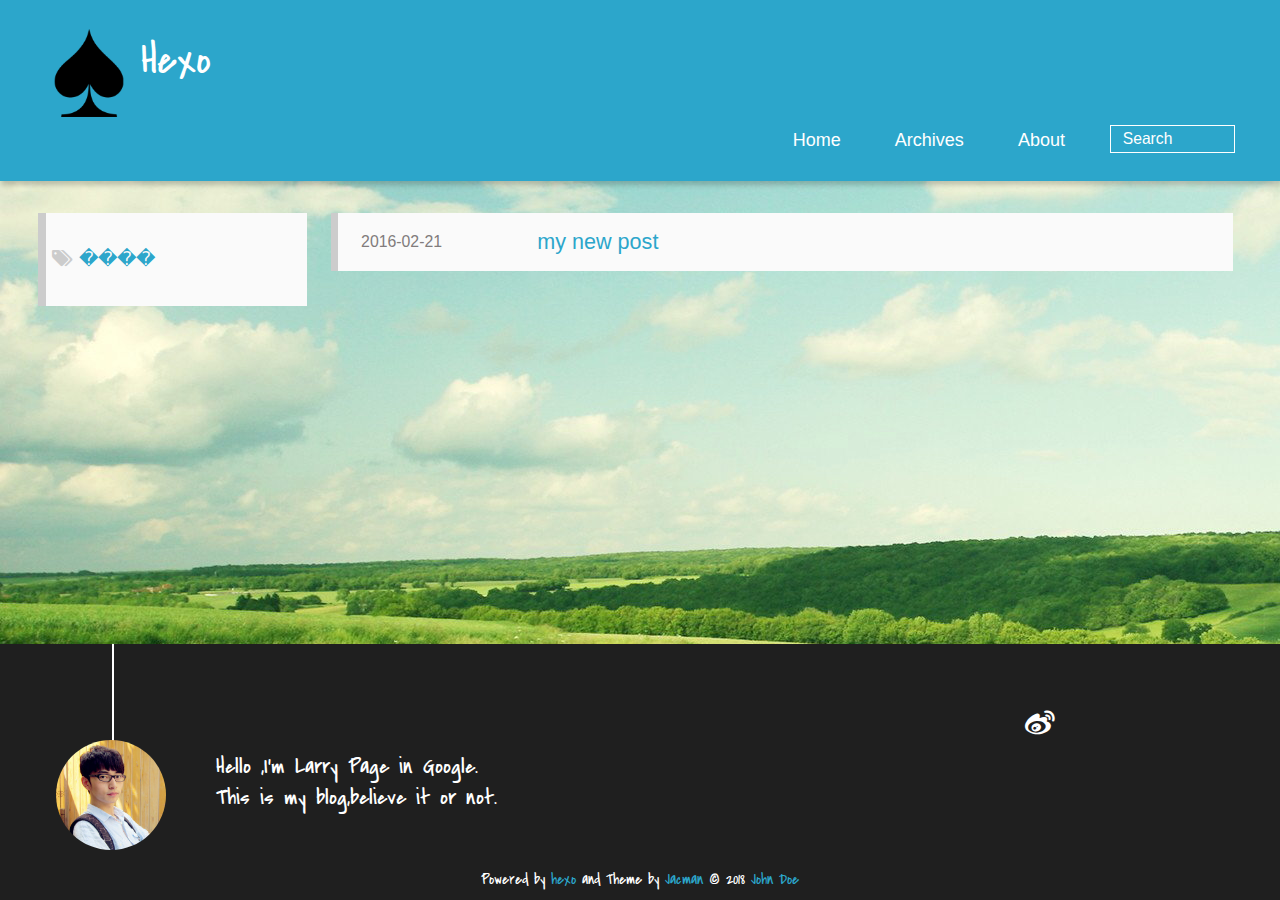
<file: tags/����/index.html>
<!DOCTYPE HTML>
<html >
<head>
  <meta charset="UTF-8">
  
    <title>Tags : ���� | Hexo</title>
    <meta name="viewport" content="width=device-width, initial-scale=1,user-scalable=no">
    
    <meta name="author" content="John Doe">
    

    
    <meta property="og:type" content="website">
<meta property="og:title" content="Hexo">
<meta property="og:url" content="http://yoursite.com/tags/����/index.html">
<meta property="og:site_name" content="Hexo">
<meta property="og:locale" content="default">
<meta name="twitter:card" content="summary">
<meta name="twitter:title" content="Hexo">

    
    <link rel="alternative" href="/atom.xml" title="Hexo" type="application/atom+xml">
    
    
    <link rel="icon" href="/img/favicon.ico">
    
    
    <link rel="apple-touch-icon" href="/img/jacman.jpg">
    <link rel="apple-touch-icon-precomposed" href="/img/jacman.jpg">
    
    <link rel="stylesheet" href="/css/style.css">
</head>

    <body>
      <header>
        
<div>
		
			<div id="imglogo">
				<a href="/"><img src="/img/logo.png" alt="Hexo" title="Hexo"/></a>
			</div>
			
			<div id="textlogo">
				<h1 class="site-name"><a href="/" title="Hexo">Hexo</a></h1>
				<h2 class="blog-motto"></h2>
			</div>
			<div class="navbar"><a class="navbutton navmobile" href="#" title="Menu">
			</a></div>
			<nav class="animated">
				<ul>
					<ul>
					 
						<li><a href="/">Home</a></li>
					
						<li><a href="/archives">Archives</a></li>
					
						<li><a href="/about">About</a></li>
					
					<li>
 					
					<form class="search" action="//google.com/search" method="get" accept-charset="utf-8">
						<label>Search</label>
						<input type="search" id="search" name="q" autocomplete="off" maxlength="20" placeholder="Search" />
						<input type="hidden" name="q" value="site:yoursite.com">
					</form>
					
					</li>
				</ul>
			</nav>			
</div>
      </header>
      <div id="container">
        

<div class="archive-title" >
  <h2 class="tag-icon">����</h2>
  
</div>
<div id="main" class="archive-part clearfix">
  <div id="archive-page">

  <section class="post" itemscope itemprop="blogPost">
  
    <a href="/2016/02/21/my-new-post/" title="my new post" itemprop="url">
  

    <time datetime="2016-02-21T08:04:09.000Z" itemprop="datePublished">2016-02-21</time>


    <h1 itemprop="name">my new post</h1>

  </a>
</section>


  </div>
</div>

      </div>
      <footer><div id="footer" >
	
	<div class="line">
		<span></span>
		<div class="author"></div>
	</div>
	
	
	<section class="info">
		<p> Hello ,I&#39;m Larry Page in Google. <br/>
			This is my blog,believe it or not.</p>
	</section>
	 
	<div class="social-font" class="clearfix">
		
		<a href="http://weibo.com/2176287895" target="_blank" class="icon-weibo" title="微博"></a>
		
		
		
		
		
		
		
		
		
		
	</div>
			
		

		<p class="copyright">
		Powered by <a href="http://hexo.io" target="_blank" title="hexo">hexo</a> and Theme by <a href="https://github.com/wuchong/jacman" target="_blank" title="Jacman">Jacman</a> © 2018 
		
		<a href="/about" target="_blank" title="John Doe">John Doe</a>
		
		
		</p>
</div>
</footer>
      <script src="/js/jquery-2.0.3.min.js"></script>
<script src="/js/jquery.imagesloaded.min.js"></script>
<script src="/js/gallery.js"></script>
<script src="/js/jquery.qrcode-0.12.0.min.js"></script>

<script type="text/javascript">
$(document).ready(function(){ 
  $('.navbar').click(function(){
    $('header nav').toggleClass('shownav');
  });
  var myWidth = 0;
  function getSize(){
    if( typeof( window.innerWidth ) == 'number' ) {
      myWidth = window.innerWidth;
    } else if( document.documentElement && document.documentElement.clientWidth) {
      myWidth = document.documentElement.clientWidth;
    };
  };
  var m = $('#main'),
      a = $('#asidepart'),
      c = $('.closeaside'),
      o = $('.openaside');
  c.click(function(){
    a.addClass('fadeOut').css('display', 'none');
    o.css('display', 'block').addClass('fadeIn');
    m.addClass('moveMain');
  });
  o.click(function(){
    o.css('display', 'none').removeClass('beforeFadeIn');
    a.css('display', 'block').removeClass('fadeOut').addClass('fadeIn');      
    m.removeClass('moveMain');
  });
  $(window).scroll(function(){
    o.css("top",Math.max(80,260-$(this).scrollTop()));
  });
  
  $(window).resize(function(){
    getSize(); 
    if (myWidth >= 1024) {
      $('header nav').removeClass('shownav');
    }else{
      m.removeClass('moveMain');
      a.css('display', 'block').removeClass('fadeOut');
      o.css('display', 'none');
        
    }
  });
});
</script>












<link rel="stylesheet" href="/fancybox/jquery.fancybox.css" media="screen" type="text/css">
<script src="/fancybox/jquery.fancybox.pack.js"></script>
<script type="text/javascript">
$(document).ready(function(){ 
  $('.article-content').each(function(i){
    $(this).find('img').each(function(){
      if ($(this).parent().hasClass('fancybox')) return;
      var alt = this.alt;
      if (alt) $(this).after('<span class="caption">' + alt + '</span>');
      $(this).wrap('<a href="' + this.src + '" title="' + alt + '" class="fancybox"></a>');
    });
    $(this).find('.fancybox').each(function(){
      $(this).attr('rel', 'article' + i);
    });
  });
  if($.fancybox){
    $('.fancybox').fancybox();
  }
}); 
</script>



<!-- Analytics Begin -->



<script>
var _hmt = _hmt || [];
(function() {
  var hm = document.createElement("script");
  hm.src = "//hm.baidu.com/hm.js?e6d1f421bbc9962127a50488f9ed37d1";
  var s = document.getElementsByTagName("script")[0]; 
  s.parentNode.insertBefore(hm, s);
})();
</script>



<!-- Analytics End -->

<!-- Totop Begin -->

	<div id="totop">
	<a title="Back to Top"><img src="/img/scrollup.png"/></a>
	</div>
	<script src="/js/totop.js"></script>

<!-- Totop End -->

<!-- MathJax Begin -->
<!-- mathjax config similar to math.stackexchange -->


<!-- MathJax End -->

<!-- Tiny_search Begin -->

<!-- Tiny_search End -->

    </body>
   </html>
</file>
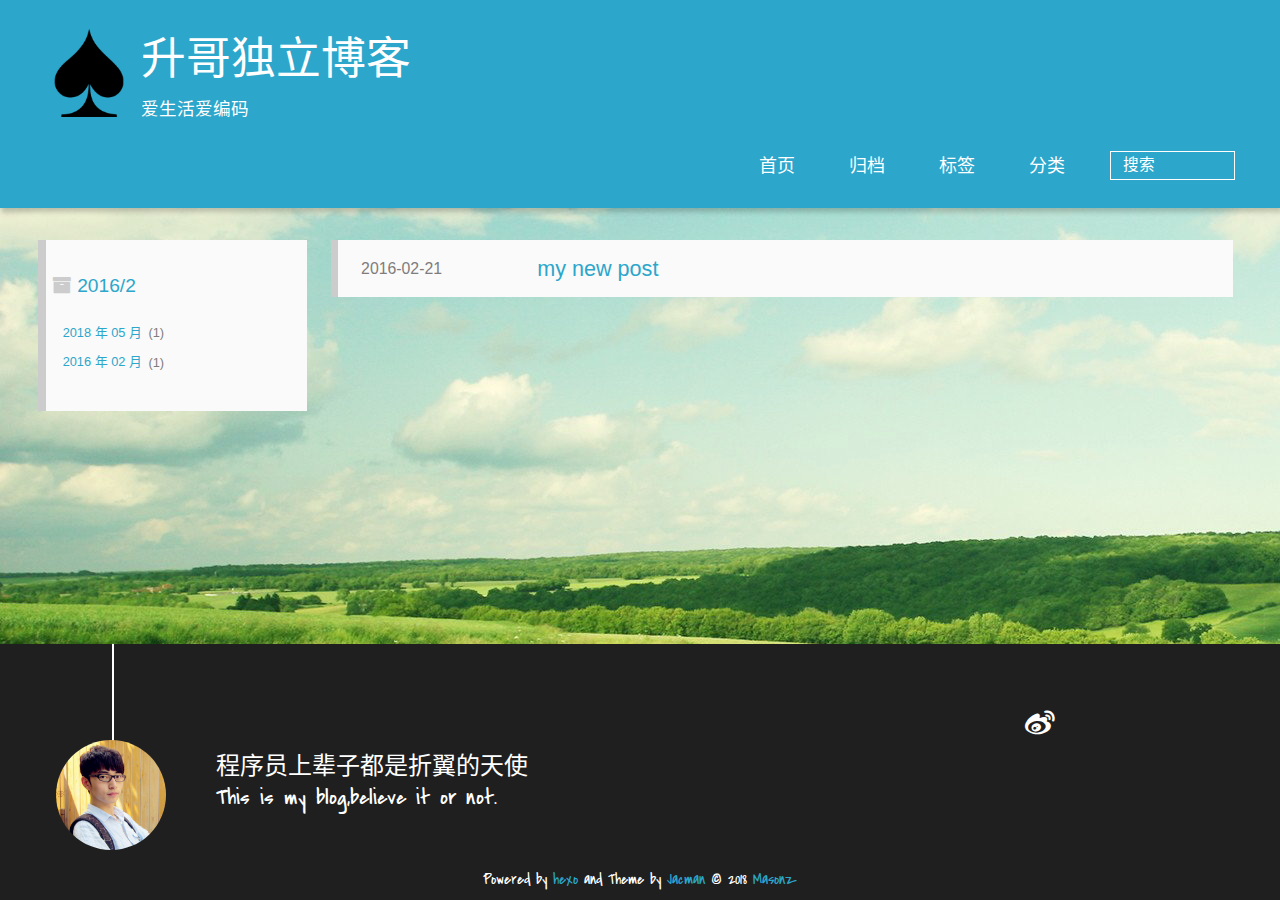
<file: archives/2016/02/index.html>
<!DOCTYPE HTML>
<html lang="zh-CN">
<head>
  <meta charset="UTF-8">
  
    <title>归档: 2016/2 | 升哥独立博客</title>
    <meta name="viewport" content="width=device-width, initial-scale=1,user-scalable=no">
    
    <meta name="author" content="Masonz">
    

    
    <meta name="description" content="hello,every body!~">
<meta property="og:type" content="website">
<meta property="og:title" content="升哥独立博客">
<meta property="og:url" content="https://zxs12345.github.io/archives/2016/02/index.html">
<meta property="og:site_name" content="升哥独立博客">
<meta property="og:description" content="hello,every body!~">
<meta property="og:locale" content="zh-CN">
<meta name="twitter:card" content="summary">
<meta name="twitter:title" content="升哥独立博客">
<meta name="twitter:description" content="hello,every body!~">

    
    <link rel="alternative" href="/atom.xml" title="升哥独立博客" type="application/atom+xml">
    
    
    <link rel="icon" href="/img/favicon.ico">
    
    
    <link rel="apple-touch-icon" href="/img/jacman.jpg">
    <link rel="apple-touch-icon-precomposed" href="/img/jacman.jpg">
    
    <link rel="stylesheet" href="/css/style.css">
</head>

    <body>
      <header>
        
<div>
		
			<div id="imglogo">
				<a href="/"><img src="/img/logo.png" alt="升哥独立博客" title="升哥独立博客"/></a>
			</div>
			
			<div id="textlogo">
				<h1 class="site-name"><a href="/" title="升哥独立博客">升哥独立博客</a></h1>
				<h2 class="blog-motto">爱生活爱编码</h2>
			</div>
			<div class="navbar"><a class="navbutton navmobile" href="#" title="菜单">
			</a></div>
			<nav class="animated">
				<ul>
					<ul>
					 
						<li><a href="/">首页</a></li>
					
						<li><a href="/archives">归档</a></li>
					
						<li><a href="/tags">标签</a></li>
					
						<li><a href="/categories">分类</a></li>
					
					<li>
 					
					<form class="search" action="//google.com/search" method="get" accept-charset="utf-8">
						<label>Search</label>
						<input type="search" id="search" name="q" autocomplete="off" maxlength="20" placeholder="搜索" />
						<input type="hidden" name="q" value="site:zxs12345.github.io">
					</form>
					
					</li>
				</ul>
			</nav>			
</div>
      </header>
      <div id="container">
        

<div class="archive-title" >
  <h2 class="archive-icon">2016/2</h2>
  
  <div class="archiveslist archive-float clearfix">
   <ul class="archive-list"><li class="archive-list-item"><a class="archive-list-link" href="/archives/2018/05/">2018 年 05 月</a><span class="archive-list-count">1</span></li><li class="archive-list-item"><a class="archive-list-link" href="/archives/2016/02/">2016 年 02 月</a><span class="archive-list-count">1</span></li></ul>
 </div>
  
</div>
<div id="main" class="archive-part clearfix">
  <div id="archive-page">

  <section class="post" itemscope itemprop="blogPost">
  
    <a href="/2016/02/21/my-new-post/" title="my new post" itemprop="url">
  

    <time datetime="2016-02-21T08:04:09.000Z" itemprop="datePublished">2016-02-21</time>


    <h1 itemprop="name">my new post</h1>

  </a>
</section>


  </div>
</div>

      </div>
      <footer><div id="footer" >
	
	<div class="line">
		<span></span>
		<div class="author"></div>
	</div>
	
	
	<section class="info">
		<p> 程序员上辈子都是折翼的天使 <br/>
			This is my blog,believe it or not.</p>
	</section>
	 
	<div class="social-font" class="clearfix">
		
		<a href="http://weibo.com/2176287895" target="_blank" class="icon-weibo" title="微博"></a>
		
		
		
		
		
		
		
		
		
		
	</div>
			
		

		<p class="copyright">
		Powered by <a href="http://hexo.io" target="_blank" title="hexo">hexo</a> and Theme by <a href="https://github.com/wuchong/jacman" target="_blank" title="Jacman">Jacman</a> © 2018 
		
		<a href="/about" target="_blank" title="Masonz">Masonz</a>
		
		
		</p>
</div>
</footer>
      <script src="/js/jquery-2.0.3.min.js"></script>
<script src="/js/jquery.imagesloaded.min.js"></script>
<script src="/js/gallery.js"></script>
<script src="/js/jquery.qrcode-0.12.0.min.js"></script>

<script type="text/javascript">
$(document).ready(function(){ 
  $('.navbar').click(function(){
    $('header nav').toggleClass('shownav');
  });
  var myWidth = 0;
  function getSize(){
    if( typeof( window.innerWidth ) == 'number' ) {
      myWidth = window.innerWidth;
    } else if( document.documentElement && document.documentElement.clientWidth) {
      myWidth = document.documentElement.clientWidth;
    };
  };
  var m = $('#main'),
      a = $('#asidepart'),
      c = $('.closeaside'),
      o = $('.openaside');
  c.click(function(){
    a.addClass('fadeOut').css('display', 'none');
    o.css('display', 'block').addClass('fadeIn');
    m.addClass('moveMain');
  });
  o.click(function(){
    o.css('display', 'none').removeClass('beforeFadeIn');
    a.css('display', 'block').removeClass('fadeOut').addClass('fadeIn');      
    m.removeClass('moveMain');
  });
  $(window).scroll(function(){
    o.css("top",Math.max(80,260-$(this).scrollTop()));
  });
  
  $(window).resize(function(){
    getSize(); 
    if (myWidth >= 1024) {
      $('header nav').removeClass('shownav');
    }else{
      m.removeClass('moveMain');
      a.css('display', 'block').removeClass('fadeOut');
      o.css('display', 'none');
        
    }
  });
});
</script>












<link rel="stylesheet" href="/fancybox/jquery.fancybox.css" media="screen" type="text/css">
<script src="/fancybox/jquery.fancybox.pack.js"></script>
<script type="text/javascript">
$(document).ready(function(){ 
  $('.article-content').each(function(i){
    $(this).find('img').each(function(){
      if ($(this).parent().hasClass('fancybox')) return;
      var alt = this.alt;
      if (alt) $(this).after('<span class="caption">' + alt + '</span>');
      $(this).wrap('<a href="' + this.src + '" title="' + alt + '" class="fancybox"></a>');
    });
    $(this).find('.fancybox').each(function(){
      $(this).attr('rel', 'article' + i);
    });
  });
  if($.fancybox){
    $('.fancybox').fancybox();
  }
}); 
</script>



<!-- Analytics Begin -->



<script>
var _hmt = _hmt || [];
(function() {
  var hm = document.createElement("script");
  hm.src = "//hm.baidu.com/hm.js?e6d1f421bbc9962127a50488f9ed37d1";
  var s = document.getElementsByTagName("script")[0]; 
  s.parentNode.insertBefore(hm, s);
})();
</script>



<!-- Analytics End -->

<!-- Totop Begin -->

	<div id="totop">
	<a title="返回顶部"><img src="/img/scrollup.png"/></a>
	</div>
	<script src="/js/totop.js"></script>

<!-- Totop End -->

<!-- MathJax Begin -->
<!-- mathjax config similar to math.stackexchange -->


<!-- MathJax End -->

<!-- Tiny_search Begin -->

<!-- Tiny_search End -->

    </body>
   </html>
</file>
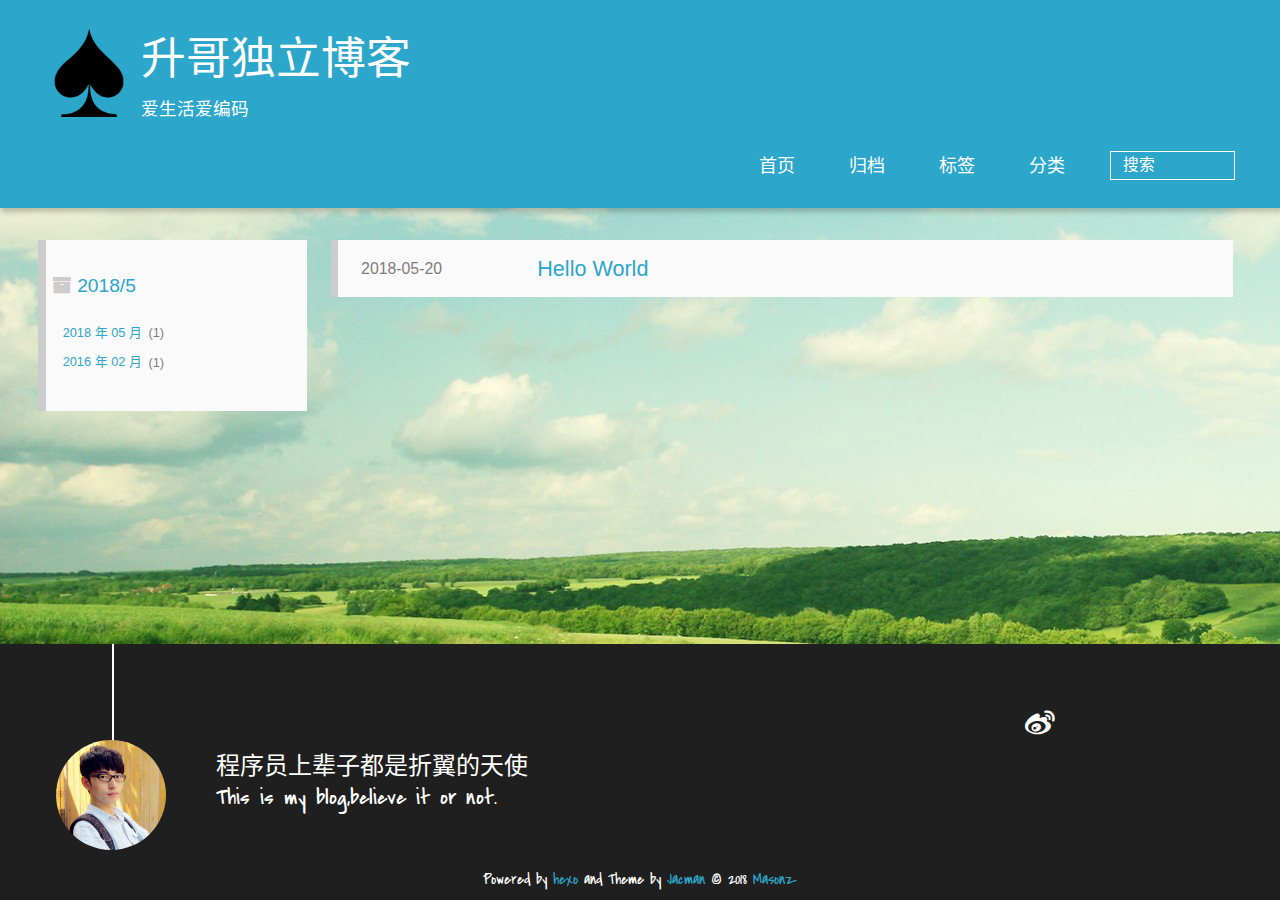
<file: archives/2018/05/index.html>
<!DOCTYPE HTML>
<html lang="zh-CN">
<head>
  <meta charset="UTF-8">
  
    <title>归档: 2018/5 | 升哥独立博客</title>
    <meta name="viewport" content="width=device-width, initial-scale=1,user-scalable=no">
    
    <meta name="author" content="Masonz">
    

    
    <meta name="description" content="hello,every body!~">
<meta property="og:type" content="website">
<meta property="og:title" content="升哥独立博客">
<meta property="og:url" content="https://zxs12345.github.io/archives/2018/05/index.html">
<meta property="og:site_name" content="升哥独立博客">
<meta property="og:description" content="hello,every body!~">
<meta property="og:locale" content="zh-CN">
<meta name="twitter:card" content="summary">
<meta name="twitter:title" content="升哥独立博客">
<meta name="twitter:description" content="hello,every body!~">

    
    <link rel="alternative" href="/atom.xml" title="升哥独立博客" type="application/atom+xml">
    
    
    <link rel="icon" href="/img/favicon.ico">
    
    
    <link rel="apple-touch-icon" href="/img/jacman.jpg">
    <link rel="apple-touch-icon-precomposed" href="/img/jacman.jpg">
    
    <link rel="stylesheet" href="/css/style.css">
</head>

    <body>
      <header>
        
<div>
		
			<div id="imglogo">
				<a href="/"><img src="/img/logo.png" alt="升哥独立博客" title="升哥独立博客"/></a>
			</div>
			
			<div id="textlogo">
				<h1 class="site-name"><a href="/" title="升哥独立博客">升哥独立博客</a></h1>
				<h2 class="blog-motto">爱生活爱编码</h2>
			</div>
			<div class="navbar"><a class="navbutton navmobile" href="#" title="菜单">
			</a></div>
			<nav class="animated">
				<ul>
					<ul>
					 
						<li><a href="/">首页</a></li>
					
						<li><a href="/archives">归档</a></li>
					
						<li><a href="/tags">标签</a></li>
					
						<li><a href="/categories">分类</a></li>
					
					<li>
 					
					<form class="search" action="//google.com/search" method="get" accept-charset="utf-8">
						<label>Search</label>
						<input type="search" id="search" name="q" autocomplete="off" maxlength="20" placeholder="搜索" />
						<input type="hidden" name="q" value="site:zxs12345.github.io">
					</form>
					
					</li>
				</ul>
			</nav>			
</div>
      </header>
      <div id="container">
        

<div class="archive-title" >
  <h2 class="archive-icon">2018/5</h2>
  
  <div class="archiveslist archive-float clearfix">
   <ul class="archive-list"><li class="archive-list-item"><a class="archive-list-link" href="/archives/2018/05/">2018 年 05 月</a><span class="archive-list-count">1</span></li><li class="archive-list-item"><a class="archive-list-link" href="/archives/2016/02/">2016 年 02 月</a><span class="archive-list-count">1</span></li></ul>
 </div>
  
</div>
<div id="main" class="archive-part clearfix">
  <div id="archive-page">

  <section class="post" itemscope itemprop="blogPost">
  
    <a href="/2018/05/20/hello-world/" title="Hello World" itemprop="url">
  

    <time datetime="2018-05-20T01:56:41.354Z" itemprop="datePublished">2018-05-20</time>


    <h1 itemprop="name">Hello World</h1>

  </a>
</section>


  </div>
</div>

      </div>
      <footer><div id="footer" >
	
	<div class="line">
		<span></span>
		<div class="author"></div>
	</div>
	
	
	<section class="info">
		<p> 程序员上辈子都是折翼的天使 <br/>
			This is my blog,believe it or not.</p>
	</section>
	 
	<div class="social-font" class="clearfix">
		
		<a href="http://weibo.com/2176287895" target="_blank" class="icon-weibo" title="微博"></a>
		
		
		
		
		
		
		
		
		
		
	</div>
			
		

		<p class="copyright">
		Powered by <a href="http://hexo.io" target="_blank" title="hexo">hexo</a> and Theme by <a href="https://github.com/wuchong/jacman" target="_blank" title="Jacman">Jacman</a> © 2018 
		
		<a href="/about" target="_blank" title="Masonz">Masonz</a>
		
		
		</p>
</div>
</footer>
      <script src="/js/jquery-2.0.3.min.js"></script>
<script src="/js/jquery.imagesloaded.min.js"></script>
<script src="/js/gallery.js"></script>
<script src="/js/jquery.qrcode-0.12.0.min.js"></script>

<script type="text/javascript">
$(document).ready(function(){ 
  $('.navbar').click(function(){
    $('header nav').toggleClass('shownav');
  });
  var myWidth = 0;
  function getSize(){
    if( typeof( window.innerWidth ) == 'number' ) {
      myWidth = window.innerWidth;
    } else if( document.documentElement && document.documentElement.clientWidth) {
      myWidth = document.documentElement.clientWidth;
    };
  };
  var m = $('#main'),
      a = $('#asidepart'),
      c = $('.closeaside'),
      o = $('.openaside');
  c.click(function(){
    a.addClass('fadeOut').css('display', 'none');
    o.css('display', 'block').addClass('fadeIn');
    m.addClass('moveMain');
  });
  o.click(function(){
    o.css('display', 'none').removeClass('beforeFadeIn');
    a.css('display', 'block').removeClass('fadeOut').addClass('fadeIn');      
    m.removeClass('moveMain');
  });
  $(window).scroll(function(){
    o.css("top",Math.max(80,260-$(this).scrollTop()));
  });
  
  $(window).resize(function(){
    getSize(); 
    if (myWidth >= 1024) {
      $('header nav').removeClass('shownav');
    }else{
      m.removeClass('moveMain');
      a.css('display', 'block').removeClass('fadeOut');
      o.css('display', 'none');
        
    }
  });
});
</script>












<link rel="stylesheet" href="/fancybox/jquery.fancybox.css" media="screen" type="text/css">
<script src="/fancybox/jquery.fancybox.pack.js"></script>
<script type="text/javascript">
$(document).ready(function(){ 
  $('.article-content').each(function(i){
    $(this).find('img').each(function(){
      if ($(this).parent().hasClass('fancybox')) return;
      var alt = this.alt;
      if (alt) $(this).after('<span class="caption">' + alt + '</span>');
      $(this).wrap('<a href="' + this.src + '" title="' + alt + '" class="fancybox"></a>');
    });
    $(this).find('.fancybox').each(function(){
      $(this).attr('rel', 'article' + i);
    });
  });
  if($.fancybox){
    $('.fancybox').fancybox();
  }
}); 
</script>



<!-- Analytics Begin -->



<script>
var _hmt = _hmt || [];
(function() {
  var hm = document.createElement("script");
  hm.src = "//hm.baidu.com/hm.js?e6d1f421bbc9962127a50488f9ed37d1";
  var s = document.getElementsByTagName("script")[0]; 
  s.parentNode.insertBefore(hm, s);
})();
</script>



<!-- Analytics End -->

<!-- Totop Begin -->

	<div id="totop">
	<a title="返回顶部"><img src="/img/scrollup.png"/></a>
	</div>
	<script src="/js/totop.js"></script>

<!-- Totop End -->

<!-- MathJax Begin -->
<!-- mathjax config similar to math.stackexchange -->


<!-- MathJax End -->

<!-- Tiny_search Begin -->

<!-- Tiny_search End -->

    </body>
   </html>
</file>
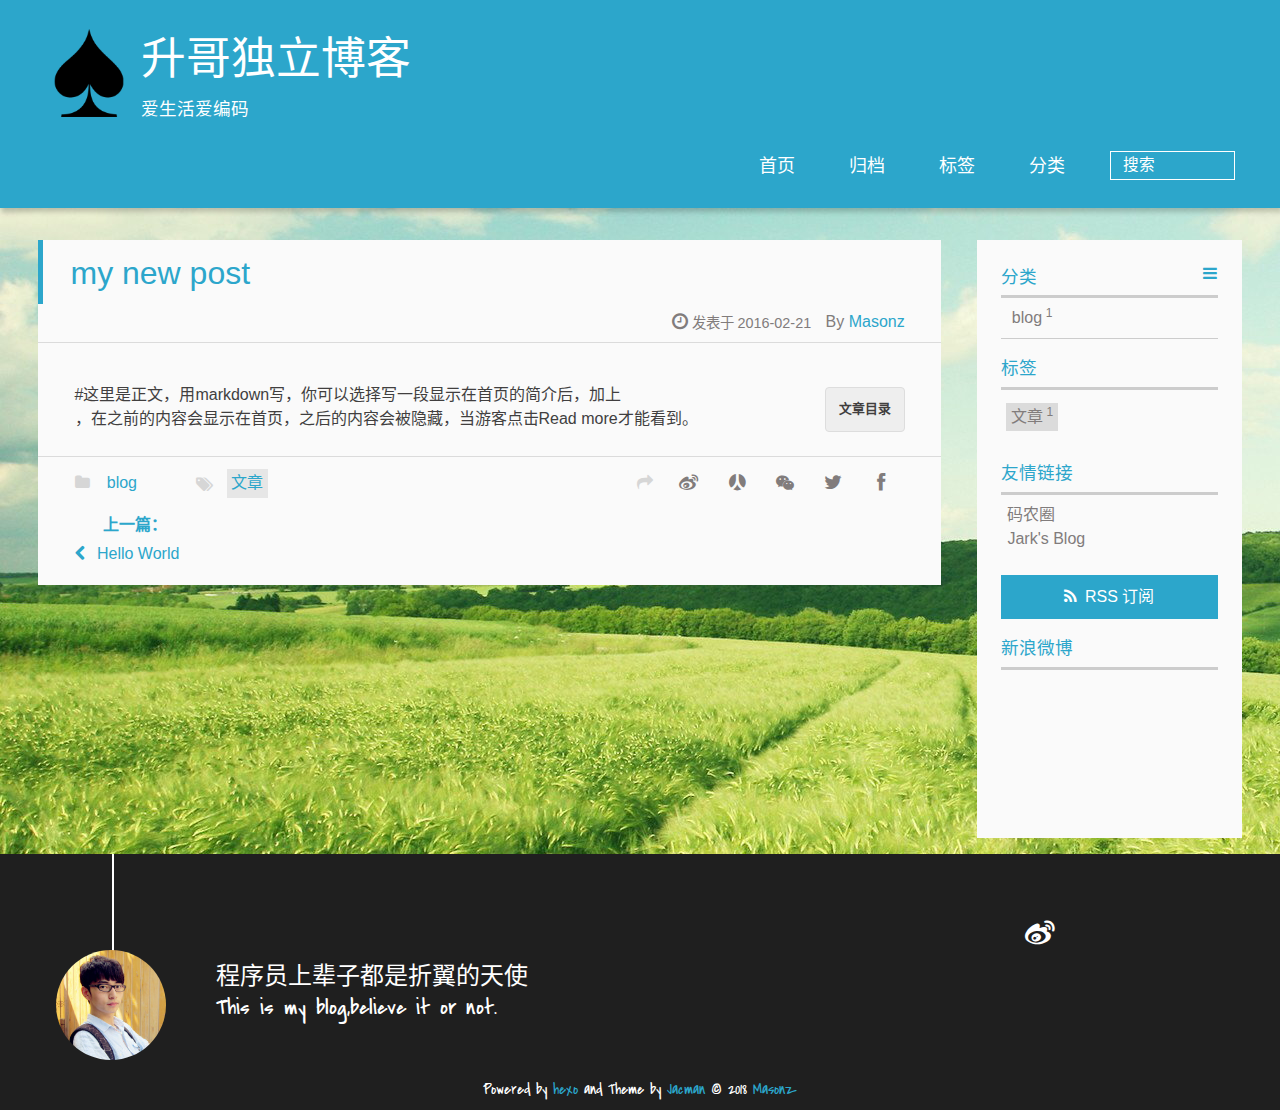
<file: 2016/02/21/my-new-post/index.html>
<!DOCTYPE HTML>
<html lang="zh-CN">
<head>
  <meta charset="UTF-8">
  
    <title>my new post | 升哥独立博客</title>
    <meta name="viewport" content="width=device-width, initial-scale=1,user-scalable=no">
    
    <meta name="author" content="Masonz">
    

    
    <meta name="description" content="#这里是正文，用markdown写，你可以选择写一段显示在首页的简介后，加上">
<meta name="keywords" content="文章">
<meta property="og:type" content="article">
<meta property="og:title" content="my new post">
<meta property="og:url" content="https://zxs12345.github.io/2016/02/21/my-new-post/index.html">
<meta property="og:site_name" content="升哥独立博客">
<meta property="og:description" content="#这里是正文，用markdown写，你可以选择写一段显示在首页的简介后，加上">
<meta property="og:locale" content="zh-CN">
<meta property="og:updated_time" content="2018-07-25T00:46:34.052Z">
<meta name="twitter:card" content="summary">
<meta name="twitter:title" content="my new post">
<meta name="twitter:description" content="#这里是正文，用markdown写，你可以选择写一段显示在首页的简介后，加上">

    
    <link rel="alternative" href="/atom.xml" title="升哥独立博客" type="application/atom+xml">
    
    
    <link rel="icon" href="/img/favicon.ico">
    
    
    <link rel="apple-touch-icon" href="/img/jacman.jpg">
    <link rel="apple-touch-icon-precomposed" href="/img/jacman.jpg">
    
    <link rel="stylesheet" href="/css/style.css">
</head>

  <body>
    <header>
      
<div>
		
			<div id="imglogo">
				<a href="/"><img src="/img/logo.png" alt="升哥独立博客" title="升哥独立博客"/></a>
			</div>
			
			<div id="textlogo">
				<h1 class="site-name"><a href="/" title="升哥独立博客">升哥独立博客</a></h1>
				<h2 class="blog-motto">爱生活爱编码</h2>
			</div>
			<div class="navbar"><a class="navbutton navmobile" href="#" title="菜单">
			</a></div>
			<nav class="animated">
				<ul>
					<ul>
					 
						<li><a href="/">首页</a></li>
					
						<li><a href="/archives">归档</a></li>
					
						<li><a href="/tags">标签</a></li>
					
						<li><a href="/categories">分类</a></li>
					
					<li>
 					
					<form class="search" action="//google.com/search" method="get" accept-charset="utf-8">
						<label>Search</label>
						<input type="search" id="search" name="q" autocomplete="off" maxlength="20" placeholder="搜索" />
						<input type="hidden" name="q" value="site:zxs12345.github.io">
					</form>
					
					</li>
				</ul>
			</nav>			
</div>
    </header>
    <div id="container">
      <div id="main" class="post" itemscope itemprop="blogPost">
  
	<article itemprop="articleBody"> 
		<header class="article-info clearfix">
  <h1 itemprop="name">
    
      <a href="/2016/02/21/my-new-post/" title="my new post" itemprop="url">my new post</a>
  </h1>
  <p class="article-author">By
       
		<a href="/about" title="Masonz" target="_blank" itemprop="author">Masonz</a>
		
  <p class="article-time">
    <time datetime="2016-02-21T08:04:09.000Z" itemprop="datePublished"> 发表于 2016-02-21</time>
    
  </p>
</header>
	<div class="article-content">
		
		<div id="toc" class="toc-article">
			<strong class="toc-title">文章目录</strong>
		
			
		
		</div>
		
		<p>#这里是正文，用markdown写，你可以选择写一段显示在首页的简介后，加上<br><a id="more"></a>，在<!--more-->之前的内容会显示在首页，之后的内容会被隐藏，当游客点击Read more才能看到。</p>
  
	</div>
		<footer class="article-footer clearfix">
<div class="article-catetags">

<div class="article-categories">
  <span></span>
  <a class="article-category-link" href="/categories/blog/">blog</a>
</div>


  <div class="article-tags">
  
  <span></span> <a href="/tags/文章/">文章</a>
  </div>

</div>



	<div class="article-share" id="share">
	
	  <div data-url="https://zxs12345.github.io/2016/02/21/my-new-post/" data-title="my new post | 升哥独立博客" data-tsina="" class="share clearfix">
	  </div>
	
	</div>


</footer>

   	       
	</article>
	
<nav class="article-nav clearfix">
 
 <div class="prev" >
 <a href="/2018/05/20/hello-world/" title="Hello World">
  <strong>上一篇：</strong><br/>
  <span>
  Hello World</span>
</a>
</div>


</nav>

	
<section id="comments" class="comment">
	<div class="ds-thread" data-thread-key="2016/02/21/my-new-post/" data-title="my new post" data-url="https://zxs12345.github.io/2016/02/21/my-new-post/"></div>
</section>




</div>  
      <div class="openaside"><a class="navbutton" href="#" title="显示侧边栏"></a></div>

  <div id="toc" class="toc-aside">
  <strong class="toc-title">文章目录</strong>
 
 
 
  </div>

<div id="asidepart">
<div class="closeaside"><a class="closebutton" href="#" title="隐藏侧边栏"></a></div>
<aside class="clearfix">

  


  
<div class="categorieslist">
	<p class="asidetitle">分类</p>
		<ul>
		
		  
			<li><a href="/categories/blog/" title="blog">blog<sup>1</sup></a></li>
		  
		
		</ul>
</div>


  
<div class="tagslist">
	<p class="asidetitle">标签</p>
		<ul class="clearfix">
		
			
				<li><a href="/tags/文章/" title="文章">文章<sup>1</sup></a></li>
			
		
		</ul>
</div>


  <div class="linkslist">
  <p class="asidetitle">友情链接</p>
    <ul>
        
          <li>
            
            	<a href="https://coderq.com" target="_blank" title="一个面向程序员交流分享的新一代社区">码农圈</a>
            
          </li>
        
          <li>
            
            	<a href="http://wuchong.me" target="_blank" title="Jark&#39;s Blog">Jark&#39;s Blog</a>
            
          </li>
        
    </ul>
</div>

  


  <div class="rsspart">
	<a href="/atom.xml" target="_blank" title="rss">RSS 订阅</a>
</div>

  <div class="weiboshow">
  <p class="asidetitle">新浪微博</p>
    <iframe width="100%" height="119" class="share_self"  frameborder="0" scrolling="no" src="http://widget.weibo.com/weiboshow/index.php?language=&width=0&height=119&fansRow=2&ptype=1&speed=0&skin=9&isTitle=1&noborder=1&isWeibo=0&isFans=0&uid=&verifier=b3593ceb&dpc=1"></iframe>
</div>


</aside>
</div>
    </div>
    <footer><div id="footer" >
	
	<div class="line">
		<span></span>
		<div class="author"></div>
	</div>
	
	
	<section class="info">
		<p> 程序员上辈子都是折翼的天使 <br/>
			This is my blog,believe it or not.</p>
	</section>
	 
	<div class="social-font" class="clearfix">
		
		<a href="http://weibo.com/2176287895" target="_blank" class="icon-weibo" title="微博"></a>
		
		
		
		
		
		
		
		
		
		
	</div>
			
		

		<p class="copyright">
		Powered by <a href="http://hexo.io" target="_blank" title="hexo">hexo</a> and Theme by <a href="https://github.com/wuchong/jacman" target="_blank" title="Jacman">Jacman</a> © 2018 
		
		<a href="/about" target="_blank" title="Masonz">Masonz</a>
		
		
		</p>
</div>
</footer>
    <script src="/js/jquery-2.0.3.min.js"></script>
<script src="/js/jquery.imagesloaded.min.js"></script>
<script src="/js/gallery.js"></script>
<script src="/js/jquery.qrcode-0.12.0.min.js"></script>

<script type="text/javascript">
$(document).ready(function(){ 
  $('.navbar').click(function(){
    $('header nav').toggleClass('shownav');
  });
  var myWidth = 0;
  function getSize(){
    if( typeof( window.innerWidth ) == 'number' ) {
      myWidth = window.innerWidth;
    } else if( document.documentElement && document.documentElement.clientWidth) {
      myWidth = document.documentElement.clientWidth;
    };
  };
  var m = $('#main'),
      a = $('#asidepart'),
      c = $('.closeaside'),
      o = $('.openaside');
  c.click(function(){
    a.addClass('fadeOut').css('display', 'none');
    o.css('display', 'block').addClass('fadeIn');
    m.addClass('moveMain');
  });
  o.click(function(){
    o.css('display', 'none').removeClass('beforeFadeIn');
    a.css('display', 'block').removeClass('fadeOut').addClass('fadeIn');      
    m.removeClass('moveMain');
  });
  $(window).scroll(function(){
    o.css("top",Math.max(80,260-$(this).scrollTop()));
  });
  
  $(window).resize(function(){
    getSize(); 
    if (myWidth >= 1024) {
      $('header nav').removeClass('shownav');
    }else{
      m.removeClass('moveMain');
      a.css('display', 'block').removeClass('fadeOut');
      o.css('display', 'none');
      
      $('#toc.toc-aside').css('display', 'none');
        
    }
  });
});
</script>

<script type="text/javascript">
$(document).ready(function(){ 
  var ai = $('.article-content>iframe'),
      ae = $('.article-content>embed'),
      t  = $('#toc'),
      ta = $('#toc.toc-aside'),
      o  = $('.openaside'),
      c  = $('.closeaside');
  if(ai.length>0){
    ai.wrap('<div class="video-container" />');
  };
  if(ae.length>0){
   ae.wrap('<div class="video-container" />');
  };
  c.click(function(){
    ta.css('display', 'block').addClass('fadeIn');
  });
  o.click(function(){
    ta.css('display', 'none');
  });
  $(window).scroll(function(){
    ta.css("top",Math.max(140,320-$(this).scrollTop()));
  });
});
</script>


<script type="text/javascript">
$(document).ready(function(){ 
  var $this = $('.share'),
      url = $this.attr('data-url'),
      encodedUrl = encodeURIComponent(url),
      title = $this.attr('data-title'),
      tsina = $this.attr('data-tsina'),
      description = $this.attr('description');
  var html = [
  '<div class="hoverqrcode clearfix"></div>',
  '<a class="overlay" id="qrcode"></a>',
  '<a href="https://www.facebook.com/sharer.php?u=' + encodedUrl + '" class="article-share-facebook" target="_blank" title="Facebook"></a>',
  '<a href="https://twitter.com/intent/tweet?url=' + encodedUrl + '" class="article-share-twitter" target="_blank" title="Twitter"></a>',
  '<a href="#qrcode" class="article-share-qrcode" title="微信"></a>',
  '<a href="http://widget.renren.com/dialog/share?resourceUrl=' + encodedUrl + '&srcUrl=' + encodedUrl + '&title=' + title +'" class="article-share-renren" target="_blank" title="人人"></a>',
  '<a href="http://service.weibo.com/share/share.php?title='+title+'&url='+encodedUrl +'&ralateUid='+ tsina +'&searchPic=true&style=number' +'" class="article-share-weibo" target="_blank" title="微博"></a>',
  '<span title="Share to"></span>'
  ].join('');
  $this.append(html);

  $('.hoverqrcode').hide();

  var myWidth = 0;
  function updatehoverqrcode(){
    if( typeof( window.innerWidth ) == 'number' ) {
      myWidth = window.innerWidth;
    } else if( document.documentElement && document.documentElement.clientWidth) {
      myWidth = document.documentElement.clientWidth;
    };
    var qrsize = myWidth > 1024 ? 200:100;
    var options = {render: 'image', size: qrsize, fill: '#2ca6cb', text: url, radius: 0.5, quiet: 1};
    var p = $('.article-share-qrcode').position();
    $('.hoverqrcode').empty().css('width', qrsize).css('height', qrsize)
                          .css('left', p.left-qrsize/2+20).css('top', p.top-qrsize-10)
                          .qrcode(options);
  };
  $(window).resize(function(){
    $('.hoverqrcode').hide();
  });
  $('.article-share-qrcode').click(function(){
    updatehoverqrcode();
    $('.hoverqrcode').toggle();
  });
  $('.article-share-qrcode').hover(function(){}, function(){
      $('.hoverqrcode').hide();
  });
});   
</script>



<script type="text/javascript">
  var duoshuoQuery = {short_name:"阿升"};
  (function() {
    var ds = document.createElement('script');
    ds.type = 'text/javascript';ds.async = true;
    ds.src = '//static.duoshuo.com/embed.js';
    ds.charset = 'UTF-8';
    (document.getElementsByTagName('head')[0] 
    || document.getElementsByTagName('body')[0]).appendChild(ds);
  })();
</script> 









<link rel="stylesheet" href="/fancybox/jquery.fancybox.css" media="screen" type="text/css">
<script src="/fancybox/jquery.fancybox.pack.js"></script>
<script type="text/javascript">
$(document).ready(function(){ 
  $('.article-content').each(function(i){
    $(this).find('img').each(function(){
      if ($(this).parent().hasClass('fancybox')) return;
      var alt = this.alt;
      if (alt) $(this).after('<span class="caption">' + alt + '</span>');
      $(this).wrap('<a href="' + this.src + '" title="' + alt + '" class="fancybox"></a>');
    });
    $(this).find('.fancybox').each(function(){
      $(this).attr('rel', 'article' + i);
    });
  });
  if($.fancybox){
    $('.fancybox').fancybox();
  }
}); 
</script>



<!-- Analytics Begin -->



<script>
var _hmt = _hmt || [];
(function() {
  var hm = document.createElement("script");
  hm.src = "//hm.baidu.com/hm.js?e6d1f421bbc9962127a50488f9ed37d1";
  var s = document.getElementsByTagName("script")[0]; 
  s.parentNode.insertBefore(hm, s);
})();
</script>



<!-- Analytics End -->

<!-- Totop Begin -->

	<div id="totop">
	<a title="返回顶部"><img src="/img/scrollup.png"/></a>
	</div>
	<script src="/js/totop.js"></script>

<!-- Totop End -->

<!-- MathJax Begin -->
<!-- mathjax config similar to math.stackexchange -->


<!-- MathJax End -->

<!-- Tiny_search Begin -->

<!-- Tiny_search End -->

  </body>
</html>
</file>
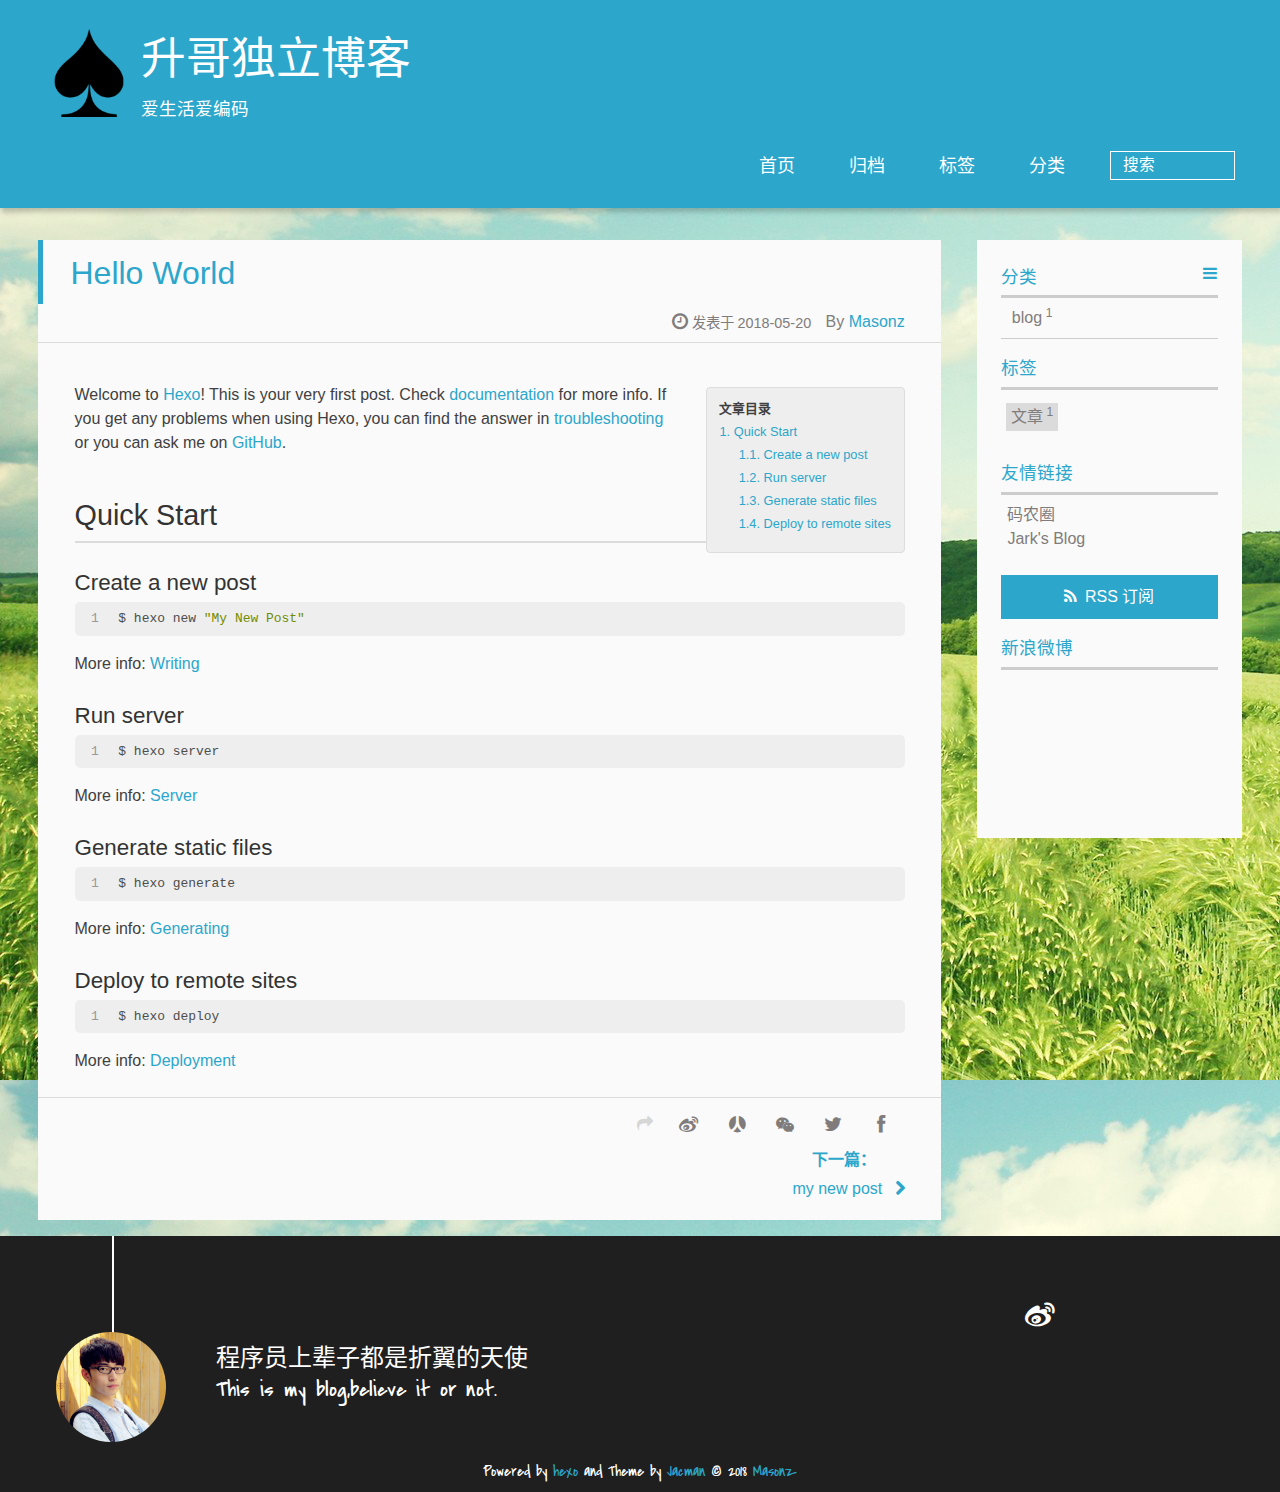
<file: 2018/05/20/hello-world/index.html>
<!DOCTYPE HTML>
<html lang="zh-CN">
<head>
  <meta charset="UTF-8">
  
    <title>Hello World | 升哥独立博客</title>
    <meta name="viewport" content="width=device-width, initial-scale=1,user-scalable=no">
    
    <meta name="author" content="Masonz">
    

    
    <meta name="description" content="Welcome to Hexo! This is your very first post. Check documentation for more info. If you get any problems when using Hexo, you can find the answer in troubleshooting or you can ask me on GitHub. Quick">
<meta property="og:type" content="article">
<meta property="og:title" content="Hello World">
<meta property="og:url" content="https://zxs12345.github.io/2018/05/20/hello-world/index.html">
<meta property="og:site_name" content="升哥独立博客">
<meta property="og:description" content="Welcome to Hexo! This is your very first post. Check documentation for more info. If you get any problems when using Hexo, you can find the answer in troubleshooting or you can ask me on GitHub. Quick">
<meta property="og:locale" content="zh-CN">
<meta property="og:updated_time" content="2018-05-20T01:56:41.360Z">
<meta name="twitter:card" content="summary">
<meta name="twitter:title" content="Hello World">
<meta name="twitter:description" content="Welcome to Hexo! This is your very first post. Check documentation for more info. If you get any problems when using Hexo, you can find the answer in troubleshooting or you can ask me on GitHub. Quick">

    
    <link rel="alternative" href="/atom.xml" title="升哥独立博客" type="application/atom+xml">
    
    
    <link rel="icon" href="/img/favicon.ico">
    
    
    <link rel="apple-touch-icon" href="/img/jacman.jpg">
    <link rel="apple-touch-icon-precomposed" href="/img/jacman.jpg">
    
    <link rel="stylesheet" href="/css/style.css">
</head>

  <body>
    <header>
      
<div>
		
			<div id="imglogo">
				<a href="/"><img src="/img/logo.png" alt="升哥独立博客" title="升哥独立博客"/></a>
			</div>
			
			<div id="textlogo">
				<h1 class="site-name"><a href="/" title="升哥独立博客">升哥独立博客</a></h1>
				<h2 class="blog-motto">爱生活爱编码</h2>
			</div>
			<div class="navbar"><a class="navbutton navmobile" href="#" title="菜单">
			</a></div>
			<nav class="animated">
				<ul>
					<ul>
					 
						<li><a href="/">首页</a></li>
					
						<li><a href="/archives">归档</a></li>
					
						<li><a href="/tags">标签</a></li>
					
						<li><a href="/categories">分类</a></li>
					
					<li>
 					
					<form class="search" action="//google.com/search" method="get" accept-charset="utf-8">
						<label>Search</label>
						<input type="search" id="search" name="q" autocomplete="off" maxlength="20" placeholder="搜索" />
						<input type="hidden" name="q" value="site:zxs12345.github.io">
					</form>
					
					</li>
				</ul>
			</nav>			
</div>
    </header>
    <div id="container">
      <div id="main" class="post" itemscope itemprop="blogPost">
  
	<article itemprop="articleBody"> 
		<header class="article-info clearfix">
  <h1 itemprop="name">
    
      <a href="/2018/05/20/hello-world/" title="Hello World" itemprop="url">Hello World</a>
  </h1>
  <p class="article-author">By
       
		<a href="/about" title="Masonz" target="_blank" itemprop="author">Masonz</a>
		
  <p class="article-time">
    <time datetime="2018-05-20T01:56:41.354Z" itemprop="datePublished"> 发表于 2018-05-20</time>
    
  </p>
</header>
	<div class="article-content">
		
		<div id="toc" class="toc-article">
			<strong class="toc-title">文章目录</strong>
		
			<ol class="toc"><li class="toc-item toc-level-2"><a class="toc-link" href="#Quick-Start"><span class="toc-number">1.</span> <span class="toc-text">Quick Start</span></a><ol class="toc-child"><li class="toc-item toc-level-3"><a class="toc-link" href="#Create-a-new-post"><span class="toc-number">1.1.</span> <span class="toc-text">Create a new post</span></a></li><li class="toc-item toc-level-3"><a class="toc-link" href="#Run-server"><span class="toc-number">1.2.</span> <span class="toc-text">Run server</span></a></li><li class="toc-item toc-level-3"><a class="toc-link" href="#Generate-static-files"><span class="toc-number">1.3.</span> <span class="toc-text">Generate static files</span></a></li><li class="toc-item toc-level-3"><a class="toc-link" href="#Deploy-to-remote-sites"><span class="toc-number">1.4.</span> <span class="toc-text">Deploy to remote sites</span></a></li></ol></li></ol>
		
		</div>
		
		<p>Welcome to <a href="https://hexo.io/" target="_blank" rel="noopener">Hexo</a>! This is your very first post. Check <a href="https://hexo.io/docs/" target="_blank" rel="noopener">documentation</a> for more info. If you get any problems when using Hexo, you can find the answer in <a href="https://hexo.io/docs/troubleshooting.html" target="_blank" rel="noopener">troubleshooting</a> or you can ask me on <a href="https://github.com/hexojs/hexo/issues" target="_blank" rel="noopener">GitHub</a>.</p>
<h2 id="Quick-Start"><a href="#Quick-Start" class="headerlink" title="Quick Start"></a>Quick Start</h2><h3 id="Create-a-new-post"><a href="#Create-a-new-post" class="headerlink" title="Create a new post"></a>Create a new post</h3><figure class="highlight bash"><table><tr><td class="gutter"><pre><span class="line">1</span><br></pre></td><td class="code"><pre><span class="line">$ hexo new <span class="string">"My New Post"</span></span><br></pre></td></tr></table></figure>
<p>More info: <a href="https://hexo.io/docs/writing.html" target="_blank" rel="noopener">Writing</a></p>
<h3 id="Run-server"><a href="#Run-server" class="headerlink" title="Run server"></a>Run server</h3><figure class="highlight bash"><table><tr><td class="gutter"><pre><span class="line">1</span><br></pre></td><td class="code"><pre><span class="line">$ hexo server</span><br></pre></td></tr></table></figure>
<p>More info: <a href="https://hexo.io/docs/server.html" target="_blank" rel="noopener">Server</a></p>
<h3 id="Generate-static-files"><a href="#Generate-static-files" class="headerlink" title="Generate static files"></a>Generate static files</h3><figure class="highlight bash"><table><tr><td class="gutter"><pre><span class="line">1</span><br></pre></td><td class="code"><pre><span class="line">$ hexo generate</span><br></pre></td></tr></table></figure>
<p>More info: <a href="https://hexo.io/docs/generating.html" target="_blank" rel="noopener">Generating</a></p>
<h3 id="Deploy-to-remote-sites"><a href="#Deploy-to-remote-sites" class="headerlink" title="Deploy to remote sites"></a>Deploy to remote sites</h3><figure class="highlight bash"><table><tr><td class="gutter"><pre><span class="line">1</span><br></pre></td><td class="code"><pre><span class="line">$ hexo deploy</span><br></pre></td></tr></table></figure>
<p>More info: <a href="https://hexo.io/docs/deployment.html" target="_blank" rel="noopener">Deployment</a></p>
  
	</div>
		<footer class="article-footer clearfix">
<div class="article-catetags">


</div>



	<div class="article-share" id="share">
	
	  <div data-url="https://zxs12345.github.io/2018/05/20/hello-world/" data-title="Hello World | 升哥独立博客" data-tsina="" class="share clearfix">
	  </div>
	
	</div>


</footer>

   	       
	</article>
	
<nav class="article-nav clearfix">
 

<div class="next">
<a href="/2016/02/21/my-new-post/"  title="my new post">
 <strong>下一篇：</strong><br/> 
 <span>my new post
</span>
</a>
</div>

</nav>

	
<section id="comments" class="comment">
	<div class="ds-thread" data-thread-key="2018/05/20/hello-world/" data-title="Hello World" data-url="https://zxs12345.github.io/2018/05/20/hello-world/"></div>
</section>




</div>  
      <div class="openaside"><a class="navbutton" href="#" title="显示侧边栏"></a></div>

  <div id="toc" class="toc-aside">
  <strong class="toc-title">文章目录</strong>
 
 <ol class="toc"><li class="toc-item toc-level-2"><a class="toc-link" href="#Quick-Start"><span class="toc-number">1.</span> <span class="toc-text">Quick Start</span></a><ol class="toc-child"><li class="toc-item toc-level-3"><a class="toc-link" href="#Create-a-new-post"><span class="toc-number">1.1.</span> <span class="toc-text">Create a new post</span></a></li><li class="toc-item toc-level-3"><a class="toc-link" href="#Run-server"><span class="toc-number">1.2.</span> <span class="toc-text">Run server</span></a></li><li class="toc-item toc-level-3"><a class="toc-link" href="#Generate-static-files"><span class="toc-number">1.3.</span> <span class="toc-text">Generate static files</span></a></li><li class="toc-item toc-level-3"><a class="toc-link" href="#Deploy-to-remote-sites"><span class="toc-number">1.4.</span> <span class="toc-text">Deploy to remote sites</span></a></li></ol></li></ol>
 
  </div>

<div id="asidepart">
<div class="closeaside"><a class="closebutton" href="#" title="隐藏侧边栏"></a></div>
<aside class="clearfix">

  


  
<div class="categorieslist">
	<p class="asidetitle">分类</p>
		<ul>
		
		  
			<li><a href="/categories/blog/" title="blog">blog<sup>1</sup></a></li>
		  
		
		</ul>
</div>


  
<div class="tagslist">
	<p class="asidetitle">标签</p>
		<ul class="clearfix">
		
			
				<li><a href="/tags/文章/" title="文章">文章<sup>1</sup></a></li>
			
		
		</ul>
</div>


  <div class="linkslist">
  <p class="asidetitle">友情链接</p>
    <ul>
        
          <li>
            
            	<a href="https://coderq.com" target="_blank" title="一个面向程序员交流分享的新一代社区">码农圈</a>
            
          </li>
        
          <li>
            
            	<a href="http://wuchong.me" target="_blank" title="Jark&#39;s Blog">Jark&#39;s Blog</a>
            
          </li>
        
    </ul>
</div>

  


  <div class="rsspart">
	<a href="/atom.xml" target="_blank" title="rss">RSS 订阅</a>
</div>

  <div class="weiboshow">
  <p class="asidetitle">新浪微博</p>
    <iframe width="100%" height="119" class="share_self"  frameborder="0" scrolling="no" src="http://widget.weibo.com/weiboshow/index.php?language=&width=0&height=119&fansRow=2&ptype=1&speed=0&skin=9&isTitle=1&noborder=1&isWeibo=0&isFans=0&uid=&verifier=b3593ceb&dpc=1"></iframe>
</div>


</aside>
</div>
    </div>
    <footer><div id="footer" >
	
	<div class="line">
		<span></span>
		<div class="author"></div>
	</div>
	
	
	<section class="info">
		<p> 程序员上辈子都是折翼的天使 <br/>
			This is my blog,believe it or not.</p>
	</section>
	 
	<div class="social-font" class="clearfix">
		
		<a href="http://weibo.com/2176287895" target="_blank" class="icon-weibo" title="微博"></a>
		
		
		
		
		
		
		
		
		
		
	</div>
			
		

		<p class="copyright">
		Powered by <a href="http://hexo.io" target="_blank" title="hexo">hexo</a> and Theme by <a href="https://github.com/wuchong/jacman" target="_blank" title="Jacman">Jacman</a> © 2018 
		
		<a href="/about" target="_blank" title="Masonz">Masonz</a>
		
		
		</p>
</div>
</footer>
    <script src="/js/jquery-2.0.3.min.js"></script>
<script src="/js/jquery.imagesloaded.min.js"></script>
<script src="/js/gallery.js"></script>
<script src="/js/jquery.qrcode-0.12.0.min.js"></script>

<script type="text/javascript">
$(document).ready(function(){ 
  $('.navbar').click(function(){
    $('header nav').toggleClass('shownav');
  });
  var myWidth = 0;
  function getSize(){
    if( typeof( window.innerWidth ) == 'number' ) {
      myWidth = window.innerWidth;
    } else if( document.documentElement && document.documentElement.clientWidth) {
      myWidth = document.documentElement.clientWidth;
    };
  };
  var m = $('#main'),
      a = $('#asidepart'),
      c = $('.closeaside'),
      o = $('.openaside');
  c.click(function(){
    a.addClass('fadeOut').css('display', 'none');
    o.css('display', 'block').addClass('fadeIn');
    m.addClass('moveMain');
  });
  o.click(function(){
    o.css('display', 'none').removeClass('beforeFadeIn');
    a.css('display', 'block').removeClass('fadeOut').addClass('fadeIn');      
    m.removeClass('moveMain');
  });
  $(window).scroll(function(){
    o.css("top",Math.max(80,260-$(this).scrollTop()));
  });
  
  $(window).resize(function(){
    getSize(); 
    if (myWidth >= 1024) {
      $('header nav').removeClass('shownav');
    }else{
      m.removeClass('moveMain');
      a.css('display', 'block').removeClass('fadeOut');
      o.css('display', 'none');
      
      $('#toc.toc-aside').css('display', 'none');
        
    }
  });
});
</script>

<script type="text/javascript">
$(document).ready(function(){ 
  var ai = $('.article-content>iframe'),
      ae = $('.article-content>embed'),
      t  = $('#toc'),
      ta = $('#toc.toc-aside'),
      o  = $('.openaside'),
      c  = $('.closeaside');
  if(ai.length>0){
    ai.wrap('<div class="video-container" />');
  };
  if(ae.length>0){
   ae.wrap('<div class="video-container" />');
  };
  c.click(function(){
    ta.css('display', 'block').addClass('fadeIn');
  });
  o.click(function(){
    ta.css('display', 'none');
  });
  $(window).scroll(function(){
    ta.css("top",Math.max(140,320-$(this).scrollTop()));
  });
});
</script>


<script type="text/javascript">
$(document).ready(function(){ 
  var $this = $('.share'),
      url = $this.attr('data-url'),
      encodedUrl = encodeURIComponent(url),
      title = $this.attr('data-title'),
      tsina = $this.attr('data-tsina'),
      description = $this.attr('description');
  var html = [
  '<div class="hoverqrcode clearfix"></div>',
  '<a class="overlay" id="qrcode"></a>',
  '<a href="https://www.facebook.com/sharer.php?u=' + encodedUrl + '" class="article-share-facebook" target="_blank" title="Facebook"></a>',
  '<a href="https://twitter.com/intent/tweet?url=' + encodedUrl + '" class="article-share-twitter" target="_blank" title="Twitter"></a>',
  '<a href="#qrcode" class="article-share-qrcode" title="微信"></a>',
  '<a href="http://widget.renren.com/dialog/share?resourceUrl=' + encodedUrl + '&srcUrl=' + encodedUrl + '&title=' + title +'" class="article-share-renren" target="_blank" title="人人"></a>',
  '<a href="http://service.weibo.com/share/share.php?title='+title+'&url='+encodedUrl +'&ralateUid='+ tsina +'&searchPic=true&style=number' +'" class="article-share-weibo" target="_blank" title="微博"></a>',
  '<span title="Share to"></span>'
  ].join('');
  $this.append(html);

  $('.hoverqrcode').hide();

  var myWidth = 0;
  function updatehoverqrcode(){
    if( typeof( window.innerWidth ) == 'number' ) {
      myWidth = window.innerWidth;
    } else if( document.documentElement && document.documentElement.clientWidth) {
      myWidth = document.documentElement.clientWidth;
    };
    var qrsize = myWidth > 1024 ? 200:100;
    var options = {render: 'image', size: qrsize, fill: '#2ca6cb', text: url, radius: 0.5, quiet: 1};
    var p = $('.article-share-qrcode').position();
    $('.hoverqrcode').empty().css('width', qrsize).css('height', qrsize)
                          .css('left', p.left-qrsize/2+20).css('top', p.top-qrsize-10)
                          .qrcode(options);
  };
  $(window).resize(function(){
    $('.hoverqrcode').hide();
  });
  $('.article-share-qrcode').click(function(){
    updatehoverqrcode();
    $('.hoverqrcode').toggle();
  });
  $('.article-share-qrcode').hover(function(){}, function(){
      $('.hoverqrcode').hide();
  });
});   
</script>



<script type="text/javascript">
  var duoshuoQuery = {short_name:"阿升"};
  (function() {
    var ds = document.createElement('script');
    ds.type = 'text/javascript';ds.async = true;
    ds.src = '//static.duoshuo.com/embed.js';
    ds.charset = 'UTF-8';
    (document.getElementsByTagName('head')[0] 
    || document.getElementsByTagName('body')[0]).appendChild(ds);
  })();
</script> 









<link rel="stylesheet" href="/fancybox/jquery.fancybox.css" media="screen" type="text/css">
<script src="/fancybox/jquery.fancybox.pack.js"></script>
<script type="text/javascript">
$(document).ready(function(){ 
  $('.article-content').each(function(i){
    $(this).find('img').each(function(){
      if ($(this).parent().hasClass('fancybox')) return;
      var alt = this.alt;
      if (alt) $(this).after('<span class="caption">' + alt + '</span>');
      $(this).wrap('<a href="' + this.src + '" title="' + alt + '" class="fancybox"></a>');
    });
    $(this).find('.fancybox').each(function(){
      $(this).attr('rel', 'article' + i);
    });
  });
  if($.fancybox){
    $('.fancybox').fancybox();
  }
}); 
</script>



<!-- Analytics Begin -->



<script>
var _hmt = _hmt || [];
(function() {
  var hm = document.createElement("script");
  hm.src = "//hm.baidu.com/hm.js?e6d1f421bbc9962127a50488f9ed37d1";
  var s = document.getElementsByTagName("script")[0]; 
  s.parentNode.insertBefore(hm, s);
})();
</script>



<!-- Analytics End -->

<!-- Totop Begin -->

	<div id="totop">
	<a title="返回顶部"><img src="/img/scrollup.png"/></a>
	</div>
	<script src="/js/totop.js"></script>

<!-- Totop End -->

<!-- MathJax Begin -->
<!-- mathjax config similar to math.stackexchange -->


<!-- MathJax End -->

<!-- Tiny_search Begin -->

<!-- Tiny_search End -->

  </body>
</html>
</file>
<file: css/style.css>
html,
body,
div,
span,
applet,
object,
iframe,
h1,
h2,
h3,
h4,
h5,
h6,
p,
blockquote,
pre,
a,
abbr,
acronym,
address,
big,
cite,
code,
del,
dfn,
em,
img,
ins,
kbd,
q,
s,
samp,
small,
strike,
strong,
sub,
sup,
tt,
var,
dl,
dt,
dd,
ol,
ul,
li,
fieldset,
form,
label,
legend,
table,
caption,
tbody,
tfoot,
thead,
tr,
th,
td {
  margin: 0;
  padding: 0;
  border: 0;
  outline: 0;
  font-weight: inherit;
  font-style: inherit;
  font-family: inherit;
  font-size: 100%;
  vertical-align: baseline;
}
body {
  line-height: 1;
  color: #000;
  background: #fff;
}
ol,
ul {
  list-style: none;
}
table {
  border-collapse: separate;
  border-spacing: 0;
  vertical-align: middle;
}
caption,
th,
td {
  text-align: left;
  font-weight: normal;
  vertical-align: middle;
}
a img {
  border: none;
}
/* custom Font*/
@font-face {
  font-family: "covered_by_your_graceregular";
  font-weight: normal;
  font-style: normal;
  src: url("../font/coveredbyyourgrace-webfont.eot");
  src: url("../font/coveredbyyourgrace-webfont.eot?#iefix") format('embedded-opentype'), url("../font/coveredbyyourgrace-webfont.svg#covered_by_your_graceregular") format('svg'), url("../font/coveredbyyourgrace-webfont.woff") format('woff'), url("../font/coveredbyyourgrace-webfont.ttf") format('truetype');
}
/* icon Font */
@font-face {
  font-family: "FontAwesome";
  font-style: normal;
  font-weight: normal;
  src: url("../font/fontawesome-webfont.eot?v=#4.0.3");
  src: url("../font/fontawesome-webfont.eot?#iefix&v=#4.0.3") format("embedded-opentype"), url("../font/fontawesome-webfont.woff?v=#4.0.3") format("woff"), url("../font/fontawesome-webfont.ttf?v=#4.0.3") format("truetype"), url("../font/fontawesome-webfont.svg#fontawesomeregular?v=#4.0.3") format("svg");
}
@font-face {
  font-family: "fontdiao";
  font-weight: normal;
  font-style: normal;
  src: url("../font/fontdiao.eot");
  src: url("../font/fontdiao.eot?#iefix") format('embedded-opentype'), url("../font/fontdiao.svg#fontdiao") format('svg'), url("../font/fontdiao.woff") format('woff'), url("../font/fontdiao.ttf") format('truetype');
}
/* Public style */
* {
  -webkit-margin-before: 0;
  -webkit-margin-after: 0;
}
body {
  background: #ddd;
  background-image: url("/img/bg.jpg");
  font-family: "Helvetica Neue", "Helvetica", "Microsoft YaHei", "WenQuanYi Micro Hei", Arial, sans-serif;
  font-size: 100%;
  color: #817c7c;
  line-height: 1.5;
  min-height: 100vh;
  display: -webkit-flex;
  display: -webkit-box;
  display: -moz-box;
  display: -webkit-flex;
  display: -ms-flexbox;
  display: box;
  display: flex;
  -webkit-flex-direction: column;
  -webkit-box-orient: vertical;
  -moz-box-orient: vertical;
  -o-box-orient: vertical;
  -webkit-flex-direction: column;
  -ms-flex-direction: column;
  flex-direction: column;
}
iframe {
  margin-top: 10px;
}
small {
  font-size: 80%;
}
sub,
sup {
  font-size: 75%;
  line-height: 0;
  position: relative;
  vertical-align: baseline;
}
sup {
  top: -0.5em;
  padding-left: 0.3em;
}
sub {
  bottom: -0.25em;
}
a {
  text-decoration: none;
  color: #817c7c;
}
a:hover,
a:focus {
  outline: 0;
  text-decoration: none;
  -webkit-transition: color 0.25s, background 0.5s;
  -moz-transition: color 0.25s, background 0.5s;
  -o-transition: color 0.25s, background 0.5s;
  -ms-transition: color 0.25s, background 0.5s;
  transition: color 0.25s, background 0.5s;
}
a:hover:before {
  -webkit-transition: color 0.25s, background 0.5s;
  -moz-transition: color 0.25s, background 0.5s;
  -o-transition: color 0.25s, background 0.5s;
  -ms-transition: color 0.25s, background 0.5s;
  transition: color 0.25s, background 0.5s;
}
input:focus {
  outline: none;
}
input,
button {
  margin: 0;
  padding: 0;
}
input::-moz-focus-inner,
button::-moz-focus-inner {
  border: 0;
  padding: 0;
}
h1 {
  font-size: 1.5em;
}
.fa {
  display: inline-block;
  font-family: FontAwesome;
  font-style: normal;
  font-weight: normal;
  line-height: 1;
  -webkit-font-smoothing: antialiased;
  -moz-osx-font-smoothing: grayscale;
}
.clearfix {
  zoom: 1;
}
.clearfix:before,
.clearfix:after {
  content: "";
  display: table;
}
.clearfix:after {
  clear: both;
}
::-webkit-input-placeholder {
  color: #fff;
  padding: 2px 0 0 4px;
}
::-moz-placeholder {
  color: #fff;
  padding: 2px 0 0 4px;
}
:-ms-input-placeholder {
  color: #fff;
  padding: 2px 0 0 4px;
}
::-webkit-input-placeholder::before {
  font-family: "FontAwesome";
  -webkit-font-smoothing: antialiased;
  -moz-osx-font-smoothing: grayscale;
  content: "\f002";
  padding-right: 4px;
}
::-moz-placeholder:before {
  font-family: "FontAwesome";
  -webkit-font-smoothing: antialiased;
  -moz-osx-font-smoothing: grayscale;
  content: "\f002";
  padding-right: 4px;
}
:-ms-input-placeholder::before {
  font-family: "FontAwesome";
  -webkit-font-smoothing: antialiased;
  -moz-osx-font-smoothing: grayscale;
  content: "\f002";
  padding-right: 4px;
}
input[type="search"]::-webkit-search-cancel-button,
input[type="search"]::-webkit-search-decoration {
  -webkit-appearance: none;
}
::-webkit-search-cancel-button:after {
  font-family: "FontAwesome";
  -webkit-font-smoothing: antialiased;
  -moz-osx-font-smoothing: grayscale;
  content: '\f00d';
  color: #fff;
  padding-right: 4px;
}
/* css3 animate */
.animated {
  -webkit-animation-fill-mode: both;
  -moz-animation-fill-mode: both;
  -o-animation-fill-mode: both;
  -ms-animation-fill-mode: both;
  animation-fill-mode: both;
  -webkit-animation-duration: 1s;
  -moz-animation-duration: 1s;
  -o-animation-duration: 1s;
  -ms-animation-duration: 1s;
  animation-duration: 1s;
}
@-webkit-keyframes fadeIn {
  0% {
    opacity: 0;
    -ms-filter: "progid:DXImageTransform.Microsoft.Alpha(Opacity=0)";
    filter: alpha(opacity=0);
  }
  100% {
    opacity: 1;
    -ms-filter: none;
    filter: none;
  }
}
.fadeIn {
  -webkit-animation-name: fadeIn;
  -moz-animation-name: fadeIn;
  -o-animation-name: fadeIn;
  -ms-animation-name: fadeIn;
  animation-name: fadeIn;
}
.fadeOut {
  -webkit-animation-name: fadeOut;
  -moz-animation-name: fadeOut;
  -o-animation-name: fadeOut;
  -ms-animation-name: fadeOut;
  animation-name: fadeOut;
}
@-moz-keyframes fadeInDown {
  0% {
    opacity: 0;
    -ms-filter: "progid:DXImageTransform.Microsoft.Alpha(Opacity=0)";
    filter: alpha(opacity=0);
    -webkit-transform: translateY(-20px);
    -moz-transform: translateY(-20px);
    -o-transform: translateY(-20px);
    -ms-transform: translateY(-20px);
    transform: translateY(-20px);
  }
  100% {
    opacity: 1;
    -ms-filter: none;
    filter: none;
    -webkit-transform: translateY(0);
    -moz-transform: translateY(0);
    -o-transform: translateY(0);
    -ms-transform: translateY(0);
    transform: translateY(0);
  }
}
@-webkit-keyframes fadeInDown {
  0% {
    opacity: 0;
    -ms-filter: "progid:DXImageTransform.Microsoft.Alpha(Opacity=0)";
    filter: alpha(opacity=0);
    -webkit-transform: translateY(-20px);
    -moz-transform: translateY(-20px);
    -o-transform: translateY(-20px);
    -ms-transform: translateY(-20px);
    transform: translateY(-20px);
  }
  100% {
    opacity: 1;
    -ms-filter: none;
    filter: none;
    -webkit-transform: translateY(0);
    -moz-transform: translateY(0);
    -o-transform: translateY(0);
    -ms-transform: translateY(0);
    transform: translateY(0);
  }
}
@-o-keyframes fadeInDown {
  0% {
    opacity: 0;
    -ms-filter: "progid:DXImageTransform.Microsoft.Alpha(Opacity=0)";
    filter: alpha(opacity=0);
    -webkit-transform: translateY(-20px);
    -moz-transform: translateY(-20px);
    -o-transform: translateY(-20px);
    -ms-transform: translateY(-20px);
    transform: translateY(-20px);
  }
  100% {
    opacity: 1;
    -ms-filter: none;
    filter: none;
    -webkit-transform: translateY(0);
    -moz-transform: translateY(0);
    -o-transform: translateY(0);
    -ms-transform: translateY(0);
    transform: translateY(0);
  }
}
@keyframes fadeInDown {
  0% {
    opacity: 0;
    -ms-filter: "progid:DXImageTransform.Microsoft.Alpha(Opacity=0)";
    filter: alpha(opacity=0);
    -webkit-transform: translateY(-20px);
    -moz-transform: translateY(-20px);
    -o-transform: translateY(-20px);
    -ms-transform: translateY(-20px);
    transform: translateY(-20px);
  }
  100% {
    opacity: 1;
    -ms-filter: none;
    filter: none;
    -webkit-transform: translateY(0);
    -moz-transform: translateY(0);
    -o-transform: translateY(0);
    -ms-transform: translateY(0);
    transform: translateY(0);
  }
}
body >header {
  width: 100%;
  -webkit-box-shadow: 2px 4px 5px rgba(3,3,3,0.2);
  box-shadow: 2px 4px 5px rgba(3,3,3,0.2);
  background: url("../") center #2ca6cb;
  color: #fff;
  padding: 1em 0 0.8em;
}
@media only screen and (min-width: 1024px) {
  body >header {
    padding: 1.8em 0 1.5em;
  }
}
body >header >div {
  width: 95%;
  margin: 0 auto;
  position: relative;
  overflow: hidden;
}
@media only screen and (min-width: 1024px) {
  body >header >div {
    width: 93%;
  }
}
body >header a {
  display: block;
  color: #fff;
}
#imglogo {
  float: left;
  width: 4em;
  height: 4em;
}
@media only screen and (min-width: 768px) {
  #imglogo {
    width: 5em;
  }
}
@media only screen and (min-width: 1024px) {
  #imglogo {
    width: 5.5em;
  }
}
#imglogo img {
  width: 4em;
}
@media only screen and (min-width: 768px) {
  #imglogo img {
    width: 5em;
  }
}
@media only screen and (min-width: 1024px) {
  #imglogo img {
    width: 5.5em;
  }
}
#textlogo {
  float: left;
  width: 75%;
  margin-left: 0.5em;
}
#textlogo h1.site-name {
  width: 86%;
  font-family: "covered_by_your_graceregular";
  font-size: 200%;
  line-height: 1.5;
  -webkit-font-smoothing: antialiased;
  -moz-osx-font-smoothing: grayscale;
}
@media only screen and (min-width: 768px) {
  #textlogo h1.site-name {
    font-size: 240%;
  }
}
@media only screen and (min-width: 1024px) {
  #textlogo h1.site-name {
    font-size: 280%;
  }
}
#textlogo h2.blog-motto {
  font-size: 0.7em;
  font-weight: normal;
}
@media only screen and (min-width: 768px) {
  #textlogo h2.blog-motto {
    font-size: 100%;
  }
}
@media only screen and (min-width: 1024px) {
  #textlogo h2.blog-motto {
    font-size: 110%;
  }
}
.navbar {
  position: absolute;
  width: 2em;
  right: 0em;
  top: 1em;
  padding: 0.5em;
}
@media only screen and (min-width: 1024px) {
  .navbar {
    display: none;
  }
}
.navbutton::before {
  font-family: "FontAwesome";
  -webkit-font-smoothing: antialiased;
  -moz-osx-font-smoothing: grayscale;
  content: "\f0c9";
}
.navmobile::before {
  padding-left: 1em;
}
header nav {
  float: left;
  width: 100%;
  font-size: 112.5%;
  padding-top: 0.5em;
  max-height: 0.01em;
  -webkit-transition: max-height 1s ease-out;
  -moz-transition: max-height 1s ease-out;
  -o-transition: max-height 1s ease-out;
  -ms-transition: max-height 1s ease-out;
  transition: max-height 1s ease-out;
}
@media only screen and (min-width: 568px) {
  header nav {
    width: 50%;
  }
}
@media only screen and (min-width: 1024px) {
  header nav {
    float: right;
    width: auto;
    margin-top: 1em;
    max-height: none;
  }
}
@media only screen and (min-width: 1024px) {
  header nav ul {
    float: right;
  }
}
@media only screen and (min-width: 1024px) {
  header nav ul li {
    float: left;
  }
}
header nav ul li a {
  padding: 0.2em 0 0.2em 1em;
}
@media only screen and (min-width: 1024px) {
  header nav ul li a {
    padding: 0.2em 1.5em;
  }
}
header nav ul li a:hover {
  background: #1b7f9e;
  color: #e9cd4c;
}
.shownav {
  max-height: 40em;
}
.search {
  padding: 0.1em 0 0 1em;
}
.search input {
  -webkit-appearance: textfield;
  font-size: 0.87em;
  line-height: 1.7;
  border: 1px solid #fff;
  color: #fff;
  background: transparent;
  width: 80%;
  padding-left: 0.5em;
}
@media only screen and (min-width: 1024px) {
  .search input {
    width: 8em;
    -webkit-transition: 0.5s width;
    -moz-transition: 0.5s width;
    -o-transition: 0.5s width;
    -ms-transition: 0.5s width;
    transition: 0.5s width;
  }
  .search input:focus {
    width: 15em;
  }
}
.search label {
  display: none;
}
/* index layout */
#container {
  -webkit-flex: 1;
  width: 95%;
  margin: 0 auto;
  overflow: hidden;
}
@media only screen and (min-width: 768px) {
  #container {
    width: 96%;
  }
}
@media only screen and (min-width: 1024px) {
  #container {
    width: 94%;
  }
}
@media only screen and (min-width: 1560px) {
  #container {
    width: 82%;
  }
}
#main {
  margin: 1em 0 0;
  line-height: 1.8;
}
@media only screen and (min-width: 1024px) {
  #main {
    margin: 2em 0 0;
    width: 75%;
    float: left;
    -webkit-transition: margin 0.5s ease-out;
    -moz-transition: margin 0.5s ease-out;
    -o-transition: margin 0.5s ease-out;
    -ms-transition: margin 0.5s ease-out;
    transition: margin 0.5s ease-out;
  }
}
#main section.post {
  background: #fafafa;
  margin-bottom: 0.125em;
}
#main section.post a {
  display: block;
  border-left: 0.5em solid #ccc;
  -webkit-transition: border-left 0.45s;
  -moz-transition: border-left 0.45s;
  -o-transition: border-left 0.45s;
  -ms-transition: border-left 0.45s;
  transition: border-left 0.45s;
  padding: 0.5em;
}
@media only screen and (min-width: 768px) {
  #main section.post a {
    padding: 1em;
  }
}
#main section.post a:hover {
  border-left: 0.5em solid #2ca6cb;
}
#main section.post a h1 {
  color: #2ca6cb;
  line-height: 2;
}
#main section.post a p {
  color: #817c7c;
}
#main section.post a time {
  color: #817c7c;
  display: block;
  margin: 0.5em 0;
  font-size: 0.9em;
}
#main article.post-expand {
  background: #fafafa;
  margin-bottom: 3.5em;
}
#main article.post-expand .img-logo {
  max-width: 180px;
  max-height: 96px;
  display: block !important;
  margin-right: 0.7em;
  margin-left: 0.7em;
  padding: 0;
  float: right;
  clear: right;
}
#main article.post-expand .img-topic {
  max-width: 300px;
  max-height: 1800px;
  display: block !important;
  margin-left: 0.7em;
  margin-right: 0.7em;
  padding: 0;
  float: right;
  clear: right;
}
#main article.post-expand .article-more-link a {
  display: inline-block;
  line-height: 1em;
  padding: 6px 15px;
  border-radius: 15px;
  background: #ddd;
  color: #817c7c;
  text-decoration: none;
}
#main article.post-expand .article-more-link a:hover {
  background: #2ca6cb;
  color: #fff;
  text-decoration: none;
}
#archive-page section.post a {
  font-size: 0.9em;
  padding: 0.5em !important;
}
@media only screen and (min-width: 768px) {
  #archive-page section.post a time {
    padding-left: 1em;
  }
}
.moveMain {
  margin-left: 10% !important;
}
.unexpand .prev {
  border-left: 0.5em solid #ccc;
}
.unexpand .prev:hover {
  border-left: 0.5em solid #2ca6cb;
}
#page-nav {
  background: #fafafa;
  text-align: center;
  overflow: hidden;
}
#page-nav a {
  display: inline-block;
  padding: 0.5em 1em;
}
#page-nav a {
  color: #2ca6cb;
}
#page-nav a:hover {
  background: #ccc;
  color: #2ca6cb;
}
#page-nav .prev {
  float: left;
  -webkit-transition: border-left 0.5s;
  -moz-transition: border-left 0.5s;
  -o-transition: border-left 0.5s;
  -ms-transition: border-left 0.5s;
  transition: border-left 0.5s;
}
#page-nav .prev span:before {
  font-family: "FontAwesome";
  -webkit-font-smoothing: antialiased;
  -moz-osx-font-smoothing: grayscale;
  content: "\f053";
  padding-right: 0.5em;
}
#page-nav .next {
  float: right;
}
#page-nav .next span:before {
  font-family: "FontAwesome";
  -webkit-font-smoothing: antialiased;
  -moz-osx-font-smoothing: grayscale;
  content: "\f054";
  padding-left: 0.5em;
}
#page-nav .page-number {
  display: none;
  padding: 0.5em 1em;
}
@media only screen and (min-width: 768px) {
  #page-nav .page-number {
    display: inline-block;
  }
}
#page-nav .current {
  color: #b8b8b8;
  font-weight: bold;
}
#page-nav .space {
  color: #2ca6cb;
}
/* page layout */
@media only screen and (min-width: 1024px) {
  .page {
    margin-left: 10% !important;
  }
}
/* archive layout */
.category-icon:before,
.tag-icon:before,
.archive-icon:before {
  font-family: "FontAwesome";
  -webkit-font-smoothing: antialiased;
  -moz-osx-font-smoothing: grayscale;
  color: #ccc;
  font-size: 100%;
  padding-right: 0.3em;
}
.category-icon:before {
  content: "\f07b";
}
.tag-icon:before {
  content: "\f02c";
}
.archive-icon:before {
  content: "\f187";
}
.archive-title {
  margin: 1em 0;
  padding: 2em;
  background: #fafafa;
  border-left: 0.5em solid #ccc;
}
@media only screen and (min-width: 1024px) {
  .archive-title {
    margin: 2em 0;
    width: 18.5%;
    padding-left: 0.5%;
    float: left;
  }
}
.archive-title h2 {
  width: 90%;
  color: #2ca6cb;
  font-size: 120%;
}
.archive-title a {
  color: #2ca6cb;
  -webkit-transition: color 0.5s;
  -moz-transition: color 0.5s;
  -o-transition: color 0.5s;
  -ms-transition: color 0.5s;
  transition: color 0.5s;
}
.archive-title a:hover {
  color: #2ca6cb;
  -webkit-transition: color 0.5s;
  -moz-transition: color 0.5s;
  -o-transition: color 0.5s;
  -ms-transition: color 0.5s;
  transition: color 0.5s;
}
.current {
  color: #ea6753 !important;
}
@media only screen and (min-width: 768px) {
  .archive-part {
    min-height: 200px;
  }
}
@media only screen and (min-width: 1024px) {
  .archive-part {
    float: right;
    margin-left: 2% !important;
  }
}
.archive-part section.post {
  width: 100%;
}
.archive-part section.post time {
  font-size: 1.1em !important;
  float: left;
}
@media only screen and (max-width: 568px) {
  .archive-part section.post time {
    width: 100%;
  }
}
@media only screen and (min-width: 568px) {
  .archive-part section.post time {
    width: 20%;
  }
}
@media only screen and (min-width: 768px) {
  .archive-nav {
    width: 100%;
    float: left;
    margin-top: 1em;
  }
}
/* tags&categories layout */
.all-list-box {
  min-height: 400px;
}
.all-list-box ::selection {
  background: #33a183;
  color: #fff;
}
::-moz-selection {
  background: #33a183;
  color: #fff;
}
::-webkit-selection {
  background: #33a183;
  color: #fff;
}
.post,
.page,
.link,
.photo {
  background: #fafafa;
}
.post a,
.page a,
.link a,
.photo a {
  color: #2ca6cb;
}
.post a:hover,
.page a:hover,
.link a:hover,
.photo a:hover {
  color: #ea6753;
}
@media only screen and (min-width: 768px) {
  article header.article-info {
    border-bottom: 1px solid #dbdbdb;
  }
}
article header.article-info >h1 {
  padding: 0.2em 3%;
  font-size: 170%;
  line-height: 1.5;
  word-wrap: break-word;
  word-break: normal;
  -webkit-font-smoothing: antialiased;
  -moz-osx-font-smoothing: grayscale;
  border-left: 5px solid #2ca6cb;
}
@media only screen and (min-width: 1024px) {
  article header.article-info >h1 {
    font-size: 200%;
    padding-top: 0.3em;
  }
}
article header.article-info >p.article-author {
  padding: 0.3em 4% 0.3em 0;
  text-align: right;
  border-bottom: 1px solid #dbdbdb;
}
@media only screen and (min-width: 768px) {
  article header.article-info >p.article-author {
    float: right;
    border-bottom: none;
  }
}
article header.article-info >p.article-time {
  padding-top: 0.5em;
  font-size: 0.8em;
  text-align: center;
  margin-bottom: -2.7em;
}
@media only screen and (min-width: 768px) {
  article header.article-info >p.article-time {
    float: right;
    margin-right: 1em;
    padding-top: 0.1em;
    font-size: 0.9em;
  }
}
article header.article-info >p.article-time:before {
  font-family: "FontAwesome";
  font-size: 130%;
  content: "\f017";
  -webkit-font-smoothing: antialiased;
  -moz-osx-font-smoothing: grayscale;
}
article .article-content {
  padding: 1.5em 4%;
  color: #413f3f;
  font-size: 100%;
}
article .article-content:before,
article .article-content:after {
  content: "";
  display: block;
  clear: both;
}
article .article-content .kb {
  padding: 0.1em 0.6em;
  border: 1px solid #ccc;
  background-color: code-color;
  color: #8f8f8f;
  -webkit-box-shadow: 0 1px 0 rgba(0,0,0,0.2), 0 0 0 2px #fff inset;
  box-shadow: 0 1px 0 rgba(0,0,0,0.2), 0 0 0 2px #fff inset;
  border-radius: 3px;
  display: inline-block;
  margin: 0 0.1em;
  text-shadow: 0 1px 0 #fff;
  line-height: 1.5;
  white-space: nowrap;
}
article .article-content h1,
article .article-content h2 {
  font-size: 180%;
  line-height: 1.2em;
  padding-bottom: 0.3em;
  margin-top: 1.5em;
  border-bottom: 2px solid #dbdbdb;
}
article .article-content h3 {
  font-size: 140%;
  line-height: 1em;
  margin-top: 1.3em;
}
article .article-content h4,
article .article-content h5,
article .article-content h6 {
  font-size: 140%;
}
article .article-content h1,
article .article-content h2,
article .article-content h3,
article .article-content h4,
article .article-content h5,
article .article-content h6 {
  color: #333;
  -webkit-font-smoothing: antialiased;
  -moz-osx-font-smoothing: grayscale;
}
article .article-content h1 >code,
article .article-content h2 >code,
article .article-content h3 >code,
article .article-content h4 >code,
article .article-content h5 >code,
article .article-content h6 >code {
  color: #a3a3a3;
}
article .article-content hr {
  border: 1px solid #dbdbdb;
}
article .article-content strong {
  font-weight: bold;
}
article .article-content em {
  font-style: italic;
}
article .article-content acronym,
article .article-content abbr {
  border-bottom: 1px dotted;
}
article .article-content blockquote {
  border-left: 0.2em solid #2ca6cb;
  margin: 0.65em 0 0.65em 1%;
  padding-left: 1%;
  line-height: 1.5;
  font-size: 100%;
  color: #808080;
}
article .article-content blockquote footer {
  background: #fafafa;
  padding: 0;
  margin: 0;
  font-size: 80%;
  line-height: 1em;
}
article .article-content blockquote cite {
  font-style: italic;
  padding-left: 0.5em;
}
article .article-content ul,
article .article-content ol {
  padding-left: 1.5em;
  font-size: 100%;
  padding-top: 0.7em;
}
@media only screen and (min-width: 768px) {
  article .article-content ul,
  article .article-content ol {
    padding-left: 1.5em;
  }
}
article .article-content ul li {
  list-style: disc;
  text-align: match-parent;
}
article .article-content ol li {
  list-style-type: decimal;
}
article .article-content dl dt {
  font-weight: blod;
}
article .article-content ul li>code,
article .article-content ol li>code,
article .article-content p code,
article .article-content strong code,
article .article-content em code,
article .article-content table th>code,
article .article-content table td>code {
  font-family: Monaco, Menlo, Consolas, Courier New, monospace;
  background: #eee;
  color: #d14;
  border: 1px solid #d6d6d6;
  padding: 0 5px;
  margin: 0 2px;
  font-size: 90%;
  white-space: nowrap;
  text-shadow: 0 1px #fff;
  -webkit-border-radius: 0.25em;
  border-radius: 0.25em;
}
article .article-content p {
  line-height: 1.5;
  margin-top: 0.7em;
}
@media only screen and (min-width: 1024px) {
  article .article-content p {
    margin-top: 1em;
  }
}
article .article-content img,
article .article-content video,
article .article-content figure img {
  max-width: 100%;
  height: auto;
  vertical-align: middle;
  padding-top: 0.5em;
}
@media only screen and (min-width: 1024px) {
  article .article-content img,
  article .article-content video,
  article .article-content figure img {
    padding-top: 0.7em;
  }
}
article .article-content .img-topic,
article .article-content .img-logo {
  display: none;
}
article .article-content .img-center {
  display: block;
  margin: auto;
}
article .article-content .img-shadow {
  -webkit-box-shadow: 0 0 2px 3px #ddd;
  box-shadow: 0 0 2px 3px #ddd;
}
article .article-content figcaption,
article .article-content .caption {
  display: block;
  margin-top: 0.3em;
  color: #808080;
  position: relative;
  font-size: 0.9em;
  padding-left: 1.3em;
}
article .article-content figcaption:before,
article .article-content .caption:before {
  content: '\f040';
  position: absolute;
  font: 0.9em "FontAwesome";
  position: absolute;
  left: 0;
  top: 0.3em;
}
article .article-content .video-container {
  position: relative;
  padding-top: 56%;
  height: 0;
  overflow: hidden;
}
article .article-content .video-container iframe,
article .article-content .video-container object,
article .article-content .video-container embed {
  position: absolute;
  top: 0;
  left: 0;
  width: 100%;
  height: 100%;
  margin-top: 0;
}
article .article-content table {
  max-width: 100%;
  border-collapse: collapse;
  border-spacing: 0;
  margin-top: 1em;
}
article .article-content table th {
  font-weight: bold;
  border-bottom: 2px solid #dbdbdb;
  padding: 0.5em;
  line-height: 1.3em;
}
article .article-content table td {
  border-bottom: 1px solid #dbdbdb;
  padding: 0.5em;
  line-height: 1.3em;
}
article .article-content .pullquote {
  text-align: left;
  width: 45%;
  margin: 0;
  border: none;
}
article .article-content .left {
  margin-left: 0.5em;
  margin-right: 1em;
  float: left;
}
article .article-content .right {
  margin-right: 0.5em;
  margin-left: 1em;
  float: right;
}
footer.article-footer {
  background: #fafafa;
  padding: 0 4%;
  margin: 0;
  border-top: 1px solid #dbdbdb;
}
.article-share {
  float: right;
  width: 100%;
}
@media only screen and (min-width: 568px) {
  .article-share {
    width: 60%;
  }
}
@media only screen and (min-width: 768px) {
  .article-share {
    width: 16.5em;
  }
}
.article-share .share-jiathis {
  padding: 0.5em 0;
  margin-top: 0.3em;
}
.share span {
  float: right;
  height: 3em;
  width: 1em;
  margin-right: 0.5em;
  position: relative;
  color: #d6d6d6;
}
.share span:before {
  font-family: "FontAwesome";
  content: "\f064";
  font-size: 1em;
  -webkit-font-smoothing: antialiased;
  -moz-osx-font-smoothing: grayscale;
  width: 1.5em;
  height: 1.5em;
  position: absolute;
  top: 50%;
  left: 50%;
  margin-top: -0.75em;
  margin-left: -0.75em;
}
.share a {
  float: right;
  width: 3em;
  height: 3em;
  display: block;
  position: relative;
}
.share a:before {
  font-size: 1.2em;
  font-family: "FontAwesome";
  text-align: center;
  color: #817c7c;
  -webkit-font-smoothing: antialiased;
  -moz-osx-font-smoothing: grayscale;
  width: 1.5em;
  height: 1.5em;
  position: absolute;
  top: 50%;
  left: 50%;
  margin-top: -0.75em;
  margin-left: -0.75em;
}
.share a:hover:before {
  color: #fff;
}
.article-share-twitter:before {
  content: "\f099";
}
.article-share-twitter:hover {
  background: #00aced;
  text-shadow: 0 1px #008abe;
}
.article-share-facebook:before {
  content: "\f09a";
}
.article-share-facebook:hover {
  background: #3b5998;
  text-shadow: 0 1px #2f477a;
}
.article-share-weibo:before {
  content: "\f18a";
}
.article-share-weibo:hover {
  background: #c64d3e;
  text-shadow: 0 1px #a13c2f;
}
.article-share-qrcode:before {
  font-family: "fontdiao" !important;
  content: "\f132";
}
.article-share-qrcode:hover {
  background: #49ae0f;
  text-shadow: 0 1px #3a8b0c;
}
.article-share-renren:before {
  content: "\f18b";
}
.article-share-renren:hover {
  background: #369;
  text-shadow: 0 1px #29527a;
}
.article-back-to-top:before {
  content: "\f062";
}
.article-back-to-top:hover {
  background: #762c54;
  text-shadow: 0 1px #5e2343;
}
.hoverqrcode {
  background: #fff;
  border: 3px solid #2ca6cb;
  border-radius: 10px;
  display: inline-block;
  position: absolute;
}
.overlay {
  display: none !important;
}
.comments-count {
  color: #d6d6d6;
  margin-top: 0.3em;
  padding: 0.5em 0;
  float: right;
}
.comments-count span:before {
  font-family: "FontAwesome";
  -webkit-font-smoothing: antialiased;
  -moz-osx-font-smoothing: grayscale;
  content: "\f075";
}
@media only screen and (max-width: 568px) {
  .comments-count {
    float: left;
  }
}
.comments-count-link {
  padding: 0.5em;
  margin: 0 0.3em;
}
.comments-count-link:hover {
  color: #fff !important;
  background: #2ca6cb;
}
.article-tags,
.article-categories {
  padding: 0.5em 0;
  float: left;
/**width 100%**/
}
@media only screen and (max-width: 568px) {
  .article-tags,
  .article-categories {
    margin-right: 1em !important;
  }
}
.article-tags {
  color: #d6d6d6;
}
@media only screen and (max-width: 568px) {
  .article-tags {
    margin-left: 0;
  }
}
.article-tags span {
  position: relative;
  float: left;
  width: 1em;
  height: 2em;
  margin-right: 0.5em;
}
.article-tags span:before {
  font-family: "FontAwesome";
  -webkit-font-smoothing: antialiased;
  -moz-osx-font-smoothing: grayscale;
  width: 1.2em;
  height: 1.2em;
  position: absolute;
  top: 50%;
  left: 50%;
  margin-top: -0.6em;
  margin-left: -0.6em;
  content: "\f02c";
}
.article-tags a {
  float: left;
  padding: 0 0.3em;
  margin: 0.3em;
  background: #e6e6e6;
}
.article-tags a:hover {
  color: #fff;
  background: #2ca6cb;
}
.article-categories {
  color: #d6d6d6;
  margin-top: 0.3em;
  margin-right: 3em;
}
.article-categories span:before {
  font-family: "FontAwesome";
  -webkit-font-smoothing: antialiased;
  -moz-osx-font-smoothing: grayscale;
  content: "\f07b";
}
.article-category-link {
  padding: 0.5em;
  margin: 0 0.3em;
}
.article-category-link:hover {
  color: #fff !important;
  background: #2ca6cb;
}
.article-nav {
  padding: 0 10%;
}
@media only screen and (min-width: 768px) {
  .article-nav {
    padding: 0 4%;
  }
}
.article-nav strong {
  font-size: 1em;
  font-weight: bold;
}
.article-nav a {
  display: block;
  overflow: hidden;
}
.article-nav .prev a:hover,
.article-nav .next a:hover {
  background: #2ca6cb;
  color: #fff;
}
.article-nav .prev {
  width: 100%;
  float: left;
}
.article-nav .prev strong {
  padding-left: 1.8em;
}
.article-nav .prev span:before {
  font-family: "FontAwesome";
  -webkit-font-smoothing: antialiased;
  -moz-osx-font-smoothing: grayscale;
  content: "\f053";
  padding-right: 0.5em;
}
@media only screen and (min-width: 768px) {
  .article-nav .prev {
    width: 45%;
    float: left;
  }
}
.article-nav .next {
  width: 100%;
  float: left;
  text-align: left;
}
.article-nav .next strong {
  padding-left: 1.5em;
}
.article-nav .next span:before {
  font-family: "FontAwesome";
  -webkit-font-smoothing: antialiased;
  -moz-osx-font-smoothing: grayscale;
  content: "\f054";
  padding-right: 0.5em;
}
@media only screen and (min-width: 768px) {
  .article-nav .next {
    width: 45%;
    float: right;
    text-align: right;
  }
  .article-nav .next strong {
    padding-right: 1.8em;
  }
  .article-nav .next span:before {
    content: none;
  }
  .article-nav .next span:after {
    font-family: "FontAwesome";
    -webkit-font-smoothing: antialiased;
    -moz-osx-font-smoothing: grayscale;
    content: "\f054";
    padding-left: 0.5em;
  }
}
section.comment {
  padding: 0 4%;
  margin: 1em 0;
}
.toc-article {
  background: #eee;
  margin: 1.6em 0 0 2em;
  padding: 1em;
  -webkit-border-radius: 4px;
  border-radius: 4px;
  border: 1px solid #ddd;
}
.toc-article strong {
  padding: 0.3em 0;
}
.toc-article ul li {
  list-style: disc;
  text-align: match-parent;
  margin: 0.5em 0;
}
.toc-article ol li {
  list-style-type: decimal;
  margin: 0.5em 0;
}
#toc {
  line-height: 1.3em;
  font-size: 0.8em;
  float: right;
}
#toc .toc {
  padding: 0;
}
#toc .toc li {
  list-style-type: none;
}
#toc .toc-child {
  padding-left: 1.5em;
  padding-top: 0;
}
#toc.toc-aside {
  display: none;
  width: 13%;
  position: fixed;
  right: 2%;
  top: 320px;
  overflow: hidden;
  line-height: 1.5em;
  font-size: 1em;
  color: #333;
  opacity: 0.6;
  -ms-filter: "progid:DXImageTransform.Microsoft.Alpha(Opacity=60)";
  filter: alpha(opacity=60);
  -webkit-transition: opacity 1s ease-out;
  -moz-transition: opacity 1s ease-out;
  -o-transition: opacity 1s ease-out;
  -ms-transition: opacity 1s ease-out;
  transition: opacity 1s ease-out;
}
#toc.toc-aside strong {
  padding: 0.3em 0;
  color: #817c7c;
}
#toc.toc-aside:hover {
  -webkit-transition: opacity 0.3s ease-out;
  -moz-transition: opacity 0.3s ease-out;
  -o-transition: opacity 0.3s ease-out;
  -ms-transition: opacity 0.3s ease-out;
  transition: opacity 0.3s ease-out;
  opacity: 1;
  -ms-filter: none;
  filter: none;
}
#toc.toc-aside a {
  -webkit-transition: color 1s ease-out;
  -moz-transition: color 1s ease-out;
  -o-transition: color 1s ease-out;
  -ms-transition: color 1s ease-out;
  transition: color 1s ease-out;
}
#toc.toc-aside a:hover {
  color: #2ca6cb;
  -webkit-transition: color 0.3s ease-out;
  -moz-transition: color 0.3s ease-out;
  -o-transition: color 0.3s ease-out;
  -ms-transition: color 0.3s ease-out;
  transition: color 0.3s ease-out;
}
.active {
  color: #2ca6cb !important;
}
.openaside {
  display: none;
  position: fixed;
  right: 7.5%;
  top: 260px;
}
.openaside a {
  display: block;
  color: #fff;
  border: 1px solid #fff;
  border-radius: 5px;
  background: #2ca6cb;
  padding: 0.2em 0.55em;
}
.openaside a::before {
  font-family: "FontAwesome";
  -webkit-font-smoothing: antialiased;
  -moz-osx-font-smoothing: grayscale;
  content: "\f0c9";
}
.closeaside {
  display: none;
}
.closeaside a {
  color: #2ca6cb;
}
.closeaside a:hover {
  color: #2ca6cb;
}
.closeaside a::before {
  font-family: "FontAwesome";
  -webkit-font-smoothing: antialiased;
  -moz-osx-font-smoothing: grayscale;
  content: "\f0c9";
}
@media only screen and (min-width: 1024px) {
  .closeaside {
    display: block;
    position: absolute;
    right: 25px;
    top: 22px;
  }
}
#asidepart {
  background: #fafafa;
  margin: 1em 0 0;
  padding: 0.5em 2% 1em;
}
@media only screen and (min-width: 1024px) {
  #asidepart {
    position: relative;
    float: left;
    width: 18%;
    margin: 2em 0 0 3%;
  }
}
.asidetitle {
  font-size: 1.1em;
  color: #2ca6cb;
  padding: 0 0 0.3125em 0;
  border-bottom: 0.1875em solid #ccc;
}
.asidetitle a {
  color: #2ca6cb;
}
.asidetitle a:hover {
  color: #2ca6cb;
  -webkit-transition: color 0.5s;
  -moz-transition: color 0.5s;
  -o-transition: color 0.5s;
  -ms-transition: color 0.5s;
  transition: color 0.5s;
}
@media only screen and (min-width: 768px) {
  .categorieslist {
    width: 45%;
    float: left;
    margin: 0 5% 0 0;
  }
}
@media only screen and (min-width: 1024px) {
  .categorieslist {
    width: 100%;
    float: none;
    margin: 1em 0 0;
  }
}
.categorieslist li {
  border-bottom: 1px solid #ccc;
}
.categorieslist li a {
  display: block;
  padding: 0.5em 5%;
}
.categorieslist li a:hover {
  color: #2ca6cb;
}
.tagslist {
  margin: 1em 0 0;
}
@media only screen and (min-width: 768px) {
  .tagslist {
    width: 45%;
    float: left;
    margin: 0 5% 0 0;
  }
}
@media only screen and (min-width: 1024px) {
  .tagslist {
    width: 100%;
    float: none;
    margin: 1em 0 0;
  }
}
.tagslist ul {
  padding: 0.5em 0;
}
.tagslist ul li {
  float: left;
}
.tagslist ul li a {
  display: block;
  margin: 0.3125em;
  padding: 0.125em 0.3125em;
  background: #dbdbdb;
}
.tagslist ul li a:hover {
  color: #2ca6cb;
  background: #e6e6e6;
}
.rsspart {
  background: #2ca6cb;
  width: 100%;
}
@media only screen and (min-width: 768px) {
  .rsspart {
    float: left;
    width: 45%;
    margin: 0 5% 0 0;
  }
}
@media only screen and (min-width: 1024px) {
  .rsspart {
    width: 100%;
    float: none;
    margin: 1em 0 0;
  }
}
.rsspart a {
  color: #fff;
  display: block;
  padding: 0.625em 0;
  text-align: center;
}
.rsspart a:hover {
  color: #2ca6cb;
  background: #fafafa;
}
.rsspart a::before {
  font-family: "FontAwesome";
  -webkit-font-smoothing: antialiased;
  -moz-osx-font-smoothing: grayscale;
  padding-right: 0.5em;
  content: "\f09e";
}
.archiveslist {
  padding-right: 1em;
}
@media only screen and (min-width: 1024px) {
  .archiveslist {
    width: 100%;
    float: none;
    margin: 1em 0 0;
  }
}
.archiveslist li {
  font-size: 0.8em;
  line-height: 2em;
}
.archiveslist li a {
  padding: 0.5em;
}
.archiveslist li a:hover {
  color: #2ca6cb;
  -webkit-transition: color 0.25s;
  -moz-transition: color 0.25s;
  -o-transition: color 0.25s;
  -ms-transition: color 0.25s;
  transition: color 0.25s;
}
.archiveslist .archive-list-count:before {
  content: "(";
}
.archiveslist .archive-list-count:after {
  content: ")";
}
.archive-list {
  padding: 0.5em 0;
}
.archive-float ul {
  padding: 0;
}
.archive-float li {
  float: left;
  margin: 0.3em;
}
@media only screen and (min-width: 1024px) {
  .archive-float li {
    float: none;
  }
}
@media only screen and (min-width: 768px) {
  .tagcloudlist {
    width: 45%;
    float: left;
    margin: 0 5% 0 0;
  }
}
@media only screen and (min-width: 1024px) {
  .tagcloudlist {
    width: 100%;
    float: none;
    margin: 1em 0 0;
  }
}
.tagcloudlist .tagcloudlist a {
  padding: 0.2em;
  display: block;
  float: left;
}
.tagcloudlist .tagcloudlist a:hover {
  color: #2ca6cb;
  -webkit-transition: color 0.25s;
  -moz-transition: color 0.25s;
  -o-transition: color 0.25s;
  -ms-transition: color 0.25s;
  transition: color 0.25s;
}
.linkslist {
  margin-top: 0.5em;
}
@media only screen and (min-width: 768px) {
  .linkslist {
    width: 45%;
    float: left;
    margin: 0 5% 0 0;
  }
}
@media only screen and (min-width: 1024px) {
  .linkslist {
    width: 100%;
    float: none;
    margin: 1em 0 0;
  }
}
.linkslist ul {
  padding: 0.5em 0;
}
.linkslist ul a {
  font-size: 1em;
  line-height: 1.5;
  display: block;
  padding: 0 3%;
}
.linkslist ul a:hover {
  color: #2ca6cb;
  -webkit-transition: color 0.25s;
  -moz-transition: color 0.25s;
  -o-transition: color 0.25s;
  -ms-transition: color 0.25s;
  transition: color 0.25s;
}
.weiboshow {
  margin-top: 0.5em;
}
@media only screen and (min-width: 768px) {
  .weiboshow {
    width: 45%;
    float: left;
    margin: 0 5% 0 0;
  }
}
@media only screen and (min-width: 1024px) {
  .weiboshow {
    width: 100%;
    float: none;
    margin: 1em 0 0;
  }
}
.weiboshow iframe {
  padding: 0.5em 0;
}
.doubanshow {
  margin-top: 0.5em;
}
@media only screen and (min-width: 768px) {
  .doubanshow {
    width: 45%;
    float: left;
    margin: 0 5% 0 0;
  }
}
@media only screen and (min-width: 1024px) {
  .doubanshow {
    width: 100%;
    float: none;
    margin: 1em 0 0;
  }
}
.doubanshow div {
  padding: 0.5em 0;
}
.github-card {
  margin-top: 1.5em;
}
@media only screen and (min-width: 768px) {
  .github-card {
    width: 45%;
    float: left;
    margin: 0 5% 0 0;
  }
}
@media only screen and (min-width: 1024px) {
  .github-card {
    width: 100%;
    float: none;
    margin: 1em 0 0;
  }
}
.github-card div {
  padding: 0.5em 0;
}
footer {
  margin-top: 1em;
  background: #1f1f1f;
  padding: 0 2% 0.5em;
}
#footer {
  width: 95%;
  margin: 0 auto;
  overflow: hidden;
  position: relative;
}
#footer .line {
  width: 100%;
  height: 14em;
  margin: 0 auto;
}
@media only screen and (min-width: 768px) {
  #footer .line {
    width: 10em;
    float: left;
    position: relative;
  }
}
#footer .line span {
  display: block;
  width: 0.5em;
  height: 6.25em;
  border-right: 0.125em solid #fff;
  margin: 0 auto;
}
@media only screen and (min-width: 768px) {
  #footer .line span {
    position: absolute;
    left: 3em;
    margin: 0 0 1.5em;
  }
}
.author {
  width: 6.875em;
  height: 6.875em;
  margin: 0 auto;
  background: no-repeat url("../img/author.jpg") left top;
  -webkit-background-size: 6.875em 6.875em;
  -moz-background-size: 6.875em 6.875em;
  background-size: 6.875em 6.875em;
  border-radius: 3.4375em;
  -webkit-transition: -webkit-transform 2s ease-out;
  -moz-transition: -moz-transform 2s ease-out;
  -o-transition: -o-transform 2s ease-out;
  -ms-transition: -ms-transform 2s ease-out;
  transition: transform 2s ease-out;
}
.author:hover {
  -webkit-transform: rotateZ(360deg);
  -moz-transform: rotateZ(360deg);
  -o-transform: rotateZ(360deg);
  -ms-transform: rotateZ(360deg);
  transform: rotateZ(360deg);
}
@media only screen and (min-width: 768px) {
  .author {
    position: absolute;
    top: 6em;
    margin: 0 0 1.5em;
  }
}
.info {
  font-family: "covered_by_your_graceregular";
  -webkit-font-smoothing: antialiased;
  -moz-osx-font-smoothing: grayscale;
  font-size: 150%;
  line-height: 1.3em;
  width: 90%;
  margin: 0 auto;
  color: #fff;
}
@media only screen and (min-width: 768px) {
  .info {
    margin: 4.5em 0 2em 0;
    float: left;
    width: 75%;
  }
}
.social-font {
  width: 100%;
  margin: 0 auto;
  float: left;
  padding-left: 3%;
}
@media only screen and (min-width: 568px) {
  .social-font {
    padding-left: 20%;
  }
}
@media only screen and (min-width: 768px) {
  .social-font {
    width: 15em;
    position: absolute;
    right: -2em;
    top: 3em;
  }
}
.social-font a {
  float: left;
  display: block;
  width: 14%;
  color: #fff;
  font-size: 185%;
  padding: 0.5em;
}
@media only screen and (min-width: 1024px) {
  .social-font a {
    padding: 0.3em;
  }
}
.social-font a:hover:before {
  color: #2ca6cb;
}
.icon-weibo:before,
.icon-github:before,
.icon-twitter:before,
.icon-facebook:before,
.icon-stack-overflow:before,
.icon-email:before,
.icon-google_plus:before,
.icon-linkedin:before {
  font-family: "FontAwesome";
  -webkit-font-smoothing: antialiased;
  -moz-osx-font-smoothing: grayscale;
}
.icon-weibo:before {
  content: "\f18a";
}
.icon-github:before {
  content: "\f09b";
}
.icon-twitter:before {
  content: "\f099";
}
.icon-facebook:before {
  content: "\f09a";
}
.icon-stack-overflow:before {
  content: "\f16c";
}
.icon-email:before {
  content: "\f003";
}
.icon-google_plus:before {
  content: "\f0d5";
}
.icon-linkedin:before {
  content: "\f08c";
}
.icon-douban:before {
  font-family: "fontdiao";
  -webkit-font-smoothing: antialiased;
  -moz-osx-font-smoothing: grayscale;
  content: "\f111";
}
.icon-zhihu:before {
  font-family: "fontdiao";
  -webkit-font-smoothing: antialiased;
  -moz-osx-font-smoothing: grayscale;
  content: "\f142";
}
.copyright {
  -webkit-font-smoothing: antialiased;
  -moz-osx-font-smoothing: grayscale;
  font-family: "covered_by_your_graceregular";
  width: 100%;
  color: #fff;
  text-align: center;
}
@media only screen and (min-width: 768px) {
  .copyright {
    float: left;
  }
}
.copyright a {
  color: #2ca6cb;
}
.copyright a:hover {
  color: #2ca6cb;
  text-decoration: underline;
}
.cc-license {
  width: 100%;
  float: left;
  text-align: center;
}
.cc-license .cc-opacity {
  opacity: 0.7;
  -ms-filter: "progid:DXImageTransform.Microsoft.Alpha(Opacity=70)";
  filter: alpha(opacity=70);
  border-bottom: none;
}
.cc-license .cc-opacity:hover {
  opacity: 0.9;
  -ms-filter: "progid:DXImageTransform.Microsoft.Alpha(Opacity=90)";
  filter: alpha(opacity=90);
}
.cc-license img {
  display: inline-block;
}
.article-content pre,
.article-content .highlight,
.article-content .highlight pre {
  background: #eee;
  margin: 0.5em 0;
  padding: 0.5em 2%;
  color: #4d4d4c;
  line-height: 1.5;
  font-size: 0.8em;
  -webkit-border-radius: 0.35em;
  border-radius: 0.35em;
  word-wrap: break-word;
}
@media only screen and (min-width: 568px) {
  .article-content pre,
  .article-content .highlight,
  .article-content .highlight pre {
    font-size: 0.9em;
  }
}
.article-content .highlight .gutter pre,
.article-content .gist .gist-file .gist-data .line-numbers {
  color: #999;
  font-size: 0.4em;
}
@media only screen and (min-width: 568px) {
  .article-content .highlight .gutter pre,
  .article-content .gist .gist-file .gist-data .line-numbers {
    font-size: 0.9em;
    line-height: 1.5;
  }
}
.article-content pre {
  font-family: Monaco, Menlo, Consolas, Courier New, monospace;
}
.article-content .highlight {
  overflow: auto;
  font-size: 0.4em;
}
@media only screen and (min-width: 568px) {
  .article-content .highlight {
    font-size: 0.9em;
  }
}
.article-content .highlight pre {
  border: none;
  margin: 0;
  padding: 0;
}
.article-content .highlight table {
  margin: 0;
  width: auto;
}
.article-content .highlight td {
  border: none;
  padding: 0;
}
.article-content .highlight figcaption {
  zoom: 1;
  font-size: 0.85em;
  text-align: left;
  color: #8e908c;
  line-height: 1em;
  padding: 0.5em 0;
  margin-bottom: 0.5em;
}
.article-content .highlight figcaption:before,
.article-content .highlight figcaption:after {
  content: "";
  display: table;
}
.article-content .highlight figcaption:after {
  clear: both;
}
.article-content .highlight figcaption a {
  float: right;
}
.article-content .highlight .gutter pre {
  text-align: right;
  padding-right: 1.5em;
}
.article-content .highlight .line {
  height: 20px;
}
.article-content .gist {
  margin: 0.5em 0;
  background: #eee;
  padding: 1em 2%;
  -webkit-border-radius: 0.35em;
  border-radius: 0.35em;
}
.article-content .gist .gist-file {
  border: none;
  font-family: Monaco, Menlo, Consolas, Courier New, monospace;
  margin: 0;
}
.article-content .gist .gist-file .gist-data {
  background: none;
  border: none;
}
.article-content .gist .gist-file .gist-data .line-numbers {
  background: none;
  border: none;
  padding: 0 1.5em 0 0;
}
.article-content .gist .gist-file .gist-data .line-data {
  padding: 0 !important;
}
.article-content .gist .gist-file .highlight {
  margin: 0;
  padding: 0;
  border: none;
  background: #eee;
}
.article-content .gist .gist-file .gist-meta {
  background: #eee;
  color: #8e908c;
  font: 0.85em "Georgia", serif;
  text-shadow: 0 0;
  padding: 0;
  margin-top: 1em;
}
.article-content .gist .gist-file .gist-meta a {
  color: #2ca6cb;
  font-weight: normal;
}
.article-content .gist .gist-file .gist-meta a:hover {
  color: #2ca6cb;
}
pre .comment,
pre .title {
  color: #8e908c;
}
pre .variable,
pre .attribute,
pre .tag,
pre .regexp,
pre .ruby .constant,
pre .xml .tag .title,
pre .xml .pi,
pre .xml .doctype,
pre .html .doctype,
pre .css .id,
pre .css .class,
pre .css .pseudo {
  color: #c82829;
}
pre .number,
pre .preprocessor,
pre .built_in,
pre .literal,
pre .params,
pre .constant {
  color: #f5871f;
}
pre .class,
pre .ruby .class .title,
pre .css .rules .attribute {
  color: #718c00;
}
pre .string,
pre .value,
pre .inheritance,
pre .header,
pre .ruby .symbol,
pre .xml .cdata {
  color: #718c00;
}
pre .css .hexcolor {
  color: #3e999f;
}
pre .function,
pre .python .decorator,
pre .python .title,
pre .ruby .function .title,
pre .ruby .title .keyword,
pre .perl .sub,
pre .javascript .title,
pre .coffeescript .title {
  color: #4271ae;
}
pre .keyword,
pre .javascript .function {
  color: #8959a8;
}
.gallery {
  overflow: hidden;
  position: relative;
}
.gallery:hover .control {
  opacity: 1;
  -ms-filter: none;
  filter: none;
}
.gallery img {
  min-width: 100%;
  max-width: 100%;
  height: auto;
  position: absolute;
  top: 0;
  left: 0;
  opacity: 0;
  -ms-filter: "progid:DXImageTransform.Microsoft.Alpha(Opacity=0)";
  filter: alpha(opacity=0);
}
.gallery .control {
  opacity: 0;
  -ms-filter: "progid:DXImageTransform.Microsoft.Alpha(Opacity=0)";
  filter: alpha(opacity=0);
  -webkit-transition: 0.3s;
  -moz-transition: 0.3s;
  -o-transition: 0.3s;
  -ms-transition: 0.3s;
  transition: 0.3s;
}
.gallery .prev,
.gallery .next {
  position: absolute;
  top: 0;
  width: 50%;
  height: 100%;
  cursor: pointer;
}
.gallery .prev:before,
.gallery .next:before {
  position: absolute;
  font: 24px/1 "FontAwesome";
  text-align: center;
  width: 24px;
  text-shadow: 0 0 15px rgba(0,0,0,0.5);
  color: #fff;
  margin-top: -12px;
  top: 50%;
}
.gallery .prev {
  left: 0;
}
.gallery .prev:before {
  content: '\f053';
  left: 10px;
}
.gallery .next {
  right: 0;
}
.gallery .next:before {
  content: '\f054';
  right: 10px;
}
#totop {
  position: fixed;
  bottom: 5em;
  right: 1em;
  cursor: pointer;
}
@media only screen and (max-width: 1024px) {
  #totop {
    display: none !important;
  }
}
</file>
